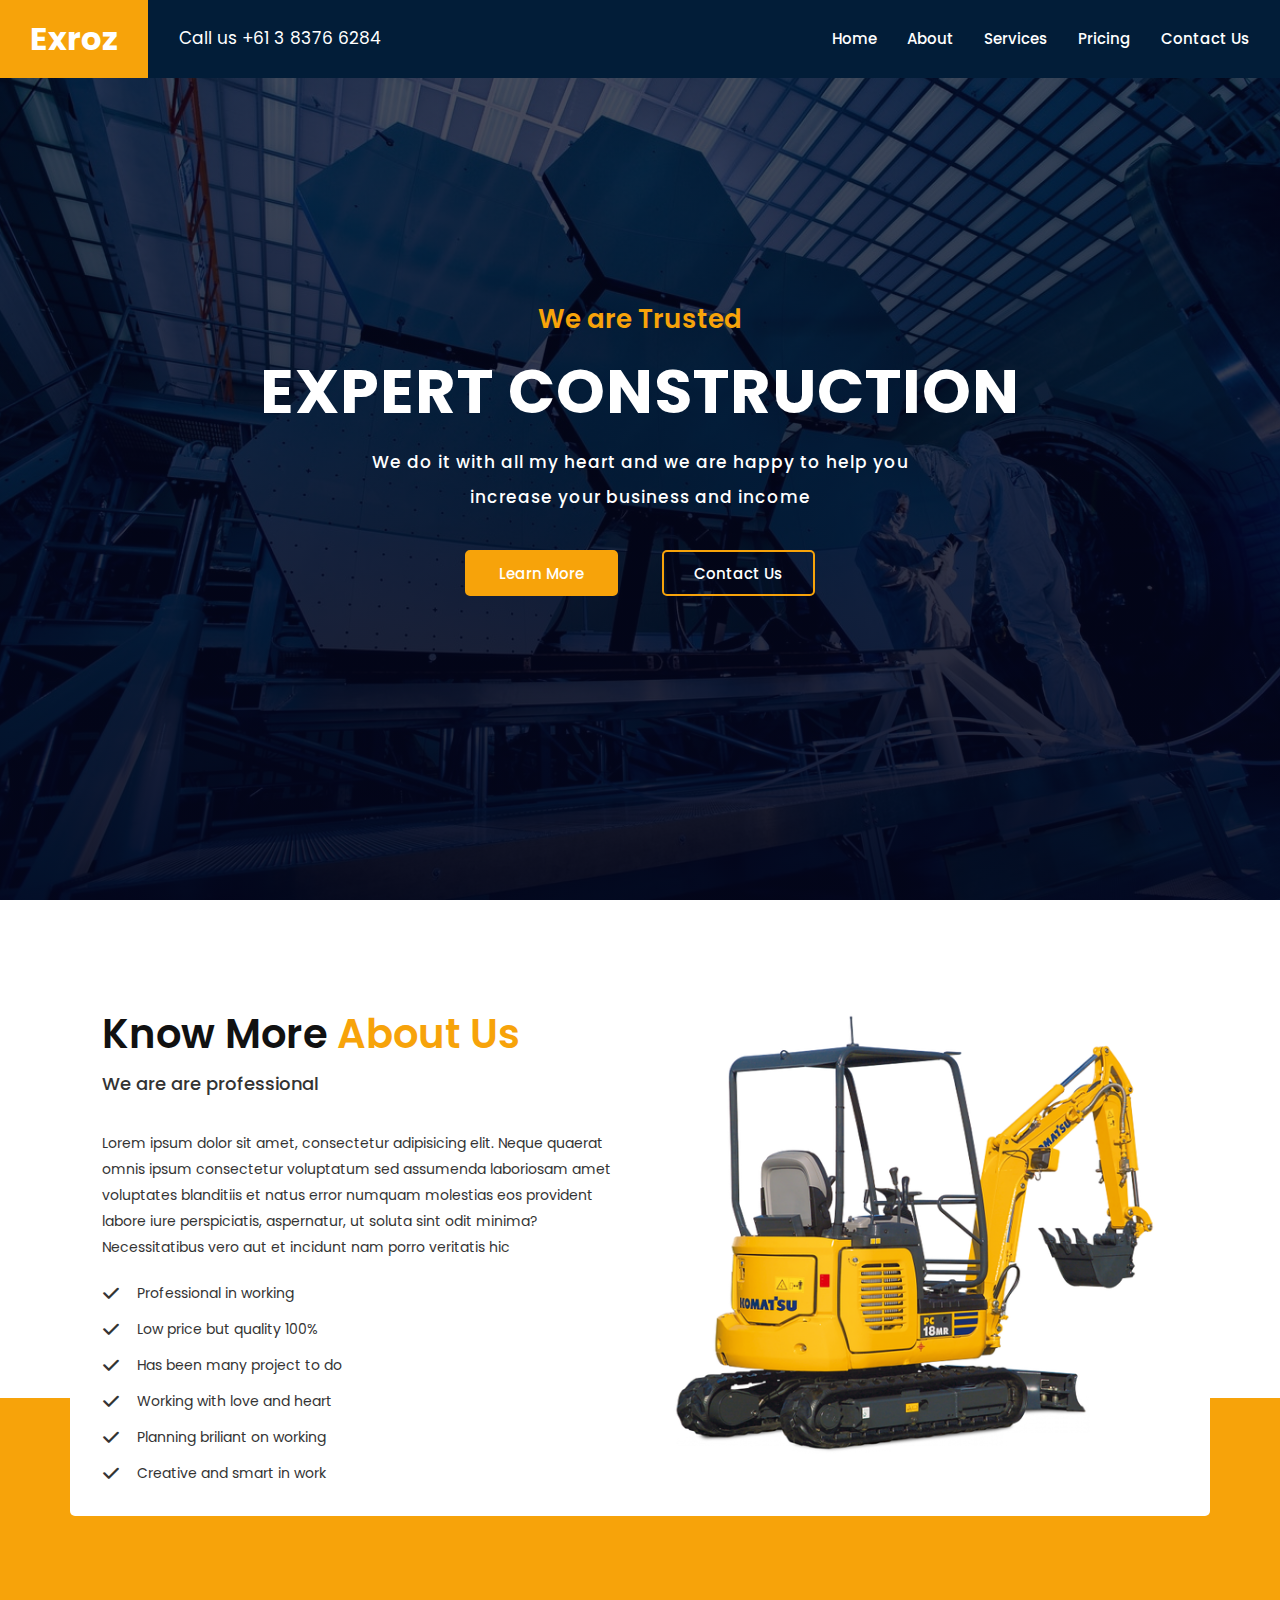
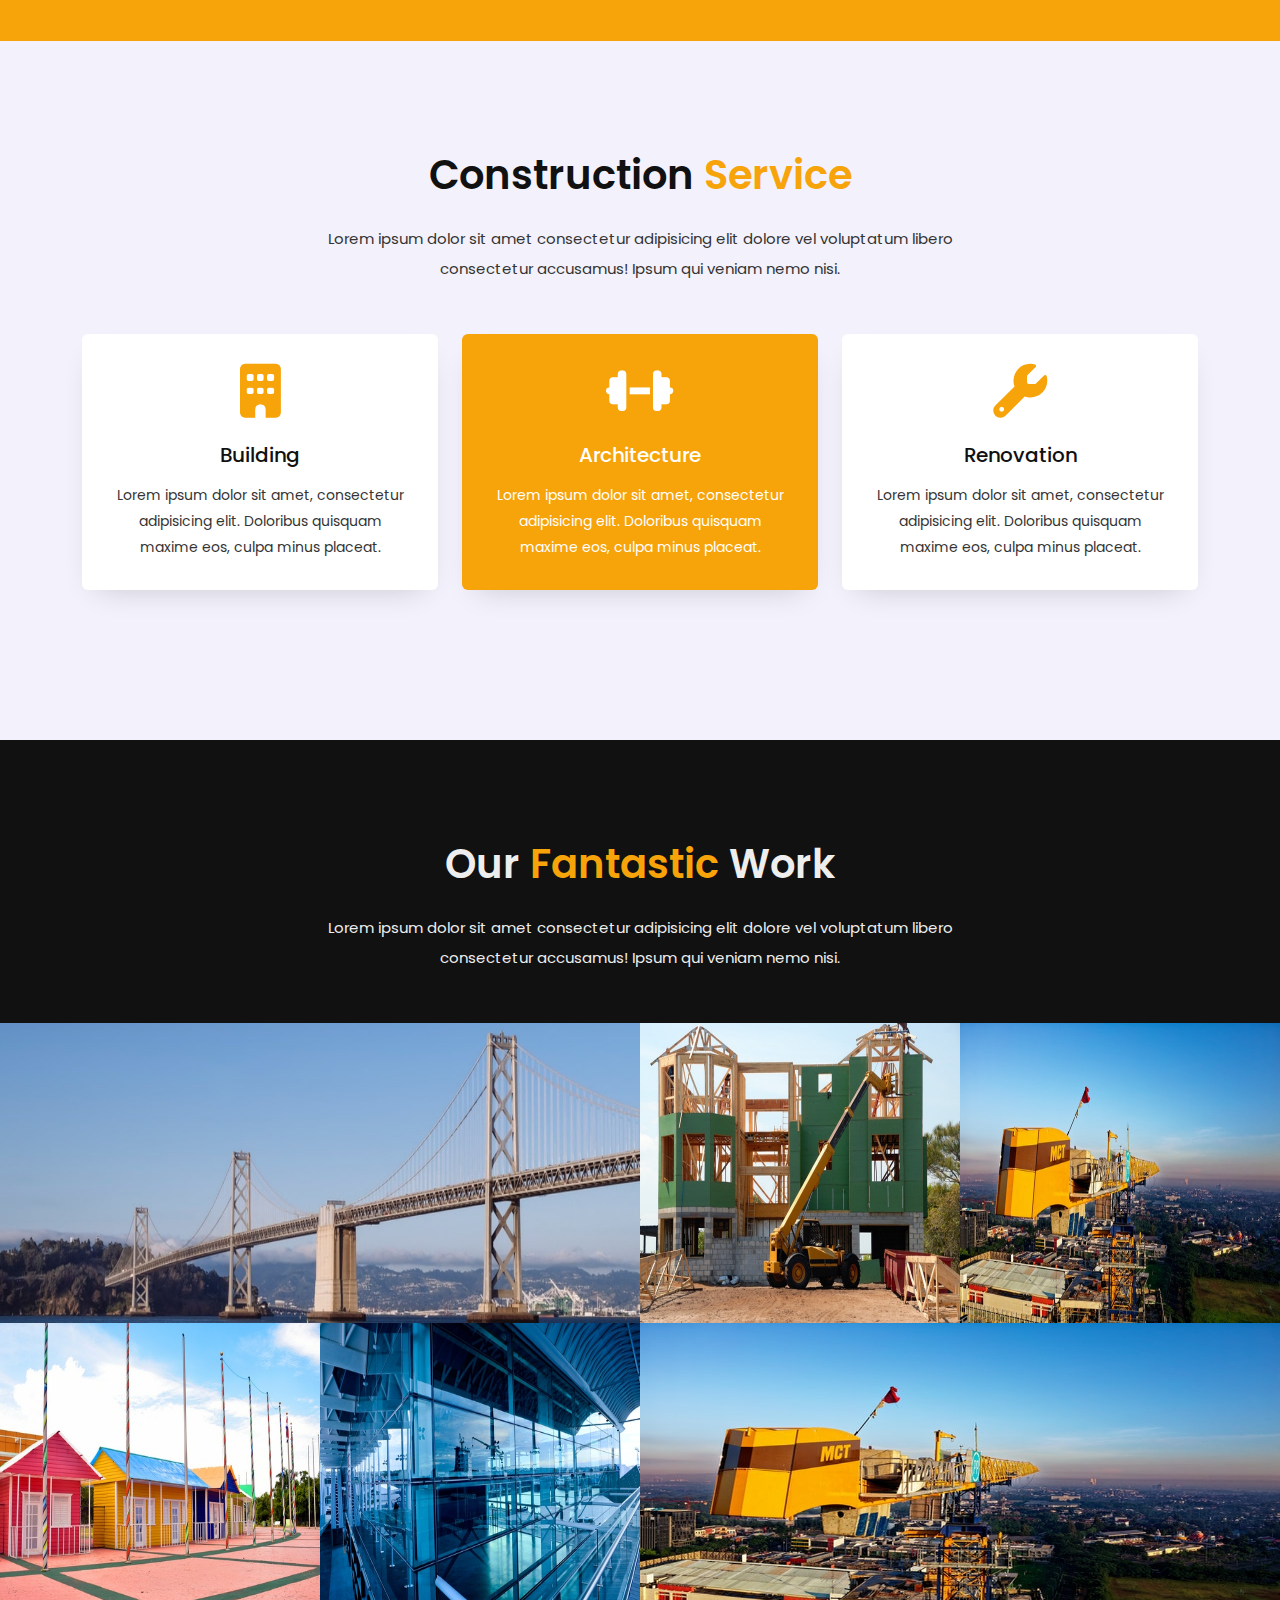
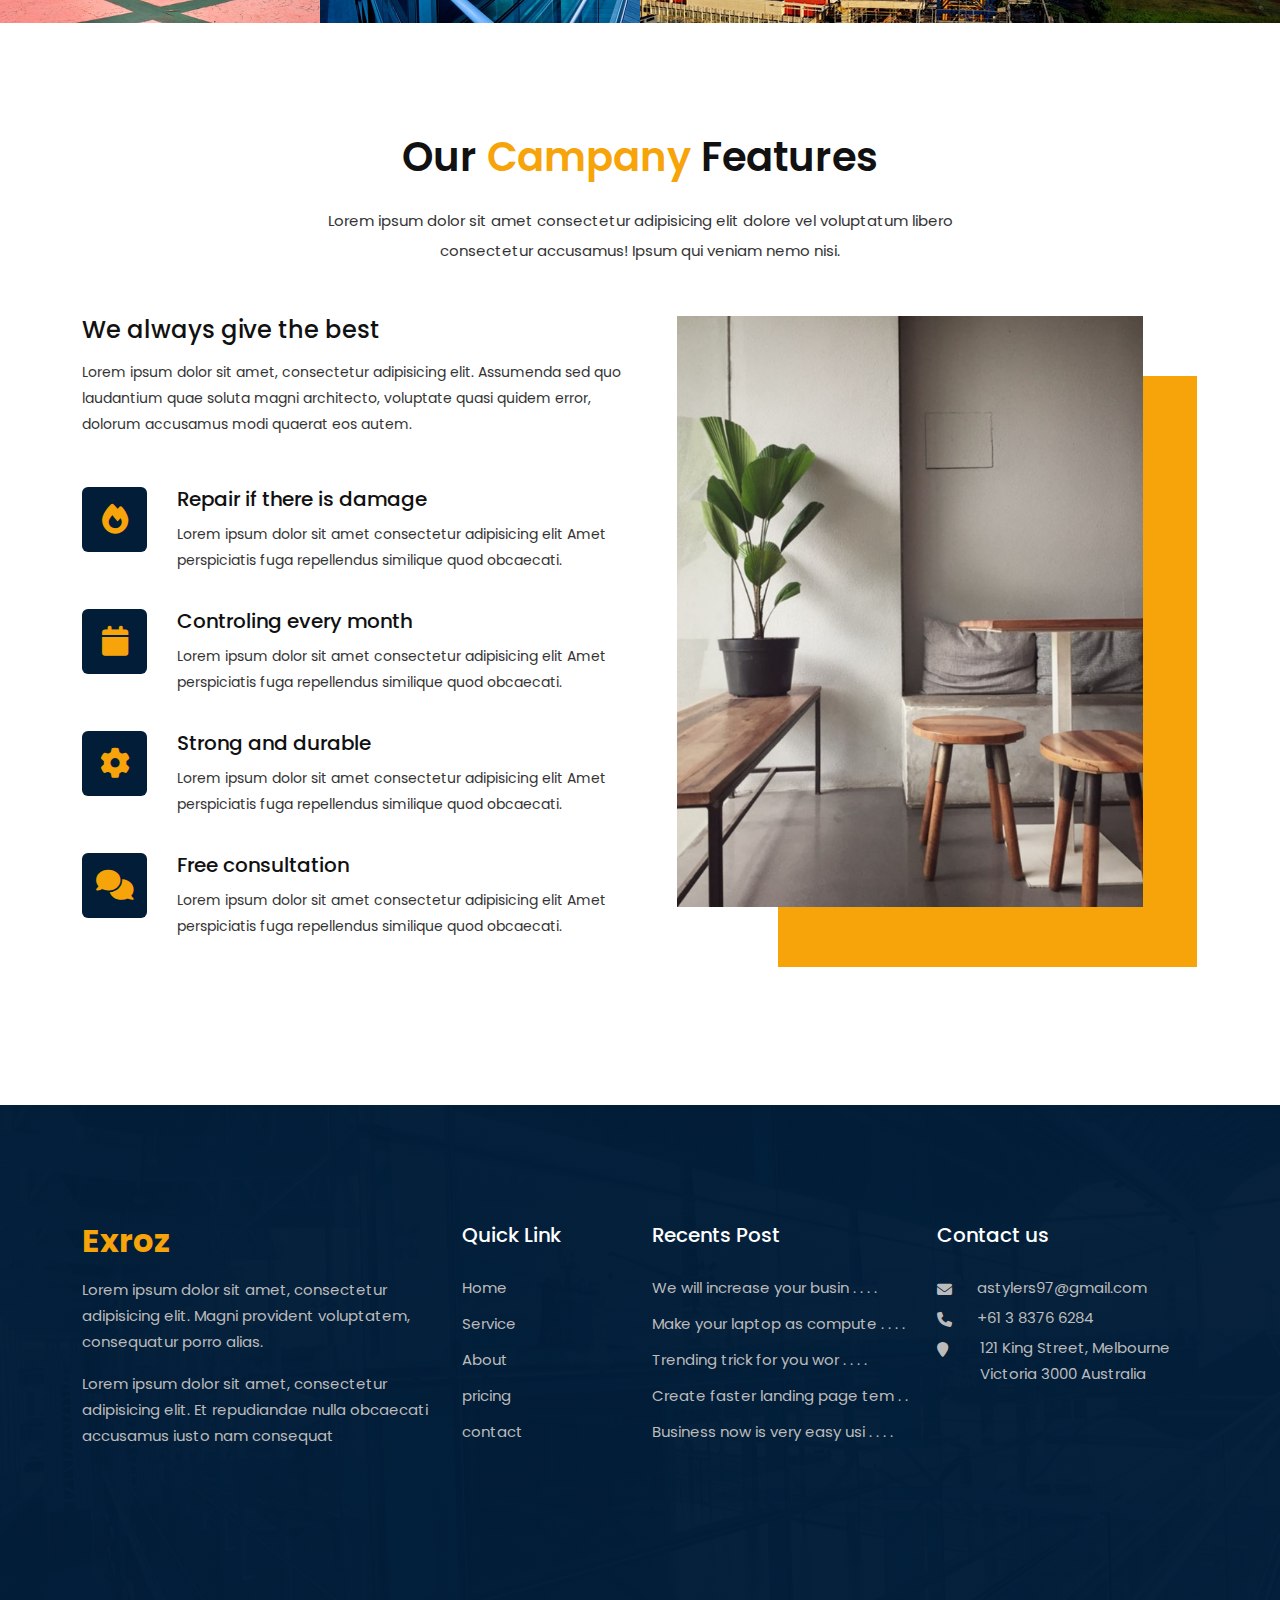
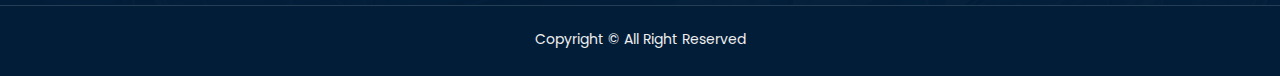
<file: index.html>
<!DOCTYPE html>
<html lang="en">
<head>
    <meta charset="UTF-8">
    <meta http-equiv="X-UA-Compatible" content="IE=edge">
    <meta name="viewport" content="width=device-width, initial-scale=1.0">

    <!-- title here -->
    <title>Exroz - Construction HTML Template </title>

    <!-- Favicon here -->
    <link rel="icon" href="img/Favicon.png" type="image/png" sizes="16*16">

    <!-- all css here -->
    <link rel="stylesheet" href="css/fontawesomeall.min.css">
    <link rel="stylesheet" href="css/bootstrap.min.css">
    <link rel="stylesheet" href="css/main.css">
    <link rel="stylesheet" href="css/responsive.css">
</head>

<body>
  <!-- header area start -->
    <header>
        <nav class="menubar fixed-top navbar navbar-expand-lg ">
            <div class="container-fluid">
              <a class="navbar-brand" href="#">Exroz</a>
              <div class="header-info d-none d-md-block">Call us +61 3 8376 6284</div>
              <button class="navbar-toggler" type="button" data-bs-toggle="collapse" data-bs-target="#main-nav" aria-controls="main-nav" aria-expanded="false" aria-label="Toggle navigation">
                <span class="menu-toggle"><i class="fas fa-bars"></i></span>
              </button>
              <div class="collapse navbar-collapse" id="main-nav">
                <ul class="navbar-nav ms-auto mb-2 mb-lg-0">
                  <li class="nav-item">
                    <a class="nav-link " href="#">Home</a>
                  </li>
                  <li class="nav-item">
                    <a class="nav-link" href="about.html">About</a>
                  </li>
                  <li class="nav-item">
                    <a class="nav-link" href="service.html">Services</a>
                  </li>
                  <li class="nav-item">
                    <a class="nav-link" href="pricing.html">Pricing</a>
                  </li>
                  <li class="nav-item">
                    <a class="nav-link" href="contact.html">Contact Us</a>
                  </li>
                </ul>
              </div>
            </div>
          </nav>
    </header>
    <!--header area end  -->


    <!--home area start  -->
    <section id="home" class="home">
      <div class="home-content">
        <h5>We are Trusted</h5>
        <h1>EXPERT CONSTRUCTION</h1>
        <p>We do it with all my heart and we are happy to help you <br> increase your business and income</p>
        <div class="button-group">
          <a href="#" class="button home-btn home-btn-1">Learn More</a>
          <a href="#" class="button home-btn home-btn-2">Contact Us</a>
        </div>
      </div>
    </section>
    <!--home area end  -->

    
    <!-- About area start -->
    <section class="about" id="about">
      <div class="container">
        <div class="row bg-white">
          <div class="col-md-6">
            <div class="about-content">
              <div class="section-title">
            <h3>Know More <span>About Us</span></h3>
            <h6>We are are professional</h6>
          </div>
            <p>Lorem ipsum dolor sit amet, consectetur adipisicing elit. Neque quaerat omnis ipsum consectetur voluptatum sed assumenda laboriosam amet voluptates blanditiis et natus error numquam molestias eos provident labore iure perspiciatis, aspernatur, ut soluta sint odit minima? Necessitatibus vero aut et incidunt nam porro veritatis hic</p>
            <ul>
              <li>Professional in working</li>
              <li>Low price but quality 100%</li>
              <li>Has been many project to do</li>
              <li>Working with love and heart</li>
              <li>Planning briliant on working</li>
              <li>Creative and smart in work</li>
            </ul>
            </div> 
          </div>
          <div class="col-md-6">
            <div class="about-img">
              <img src="img/about.png" alt="about">
            </div>
          </div> <!--col end-->
       </div> <!--row end--> 
      </div>  <!--container end-->
    </section>
    <!-- About area end -->

    <!-- service area start -->
    <section id="service" class="service">
      <div class="container">
        <div class="section-title">
          <h3>Construction <span>Service</span></h3>
          <p>Lorem ipsum dolor sit amet consectetur adipisicing elit dolore vel voluptatum libero <br> consectetur accusamus! Ipsum qui veniam nemo nisi.</p>
        </div>
        <div class="row">
          <div class="col-md-4 col-sm-6">
            <div class="single-service">
              <i class="fa-solid fa-building"></i>
              <h5>Building</h5>
              <p>Lorem ipsum dolor sit amet, consectetur adipisicing elit. Doloribus quisquam maxime eos, culpa minus placeat.</p>
            </div>  
          </div>
          <div class="col-md-4 col-sm-6">
            <div class="single-service active">
              <i class="fa-solid fa-dumbbell"></i>
              <h5>Architecture</h5>
              <p>Lorem ipsum dolor sit amet, consectetur adipisicing elit. Doloribus quisquam maxime eos, culpa minus placeat.</p>
            </div>  
          </div>
          <div class="col-md-4 col-sm-6 d-sm-none d-md-block">
            <div class="single-service">
              <i class="fa-solid fa-wrench"></i>
              <h5>Renovation</h5>
              <p>Lorem ipsum dolor sit amet, consectetur adipisicing elit. Doloribus quisquam maxime eos, culpa minus placeat.</p>
            </div>  
          </div>  <!--col end-->
        </div>  <!--row end-->
      </div>  <!--container end-->
    </section>
    <!-- service area end -->


    <!-- work area start -->
    <section id="work" class="work">
      <div class="section-title">
        <h3>Our <span> Fantastic </span>Work</h3>
        <p>Lorem ipsum dolor sit amet consectetur adipisicing elit dolore vel voluptatum libero <br> consectetur accusamus! Ipsum qui veniam nemo nisi.</p>
      </div>
      <div class="row g-0">
        <div class="col-lg-6 col-md-6">
          <a href="#">
          <div class="single-work">
          <img src="img/work/work1.jpg" alt="work">
          <div class="single-work-hover">
            <div class="hover-content">
            <h4>Building Bridge</h4>
            <span>Construction</span>
          </div>
          </div>
        </div>
      </a>
      </div>
        <div class="col-lg-3 col-md-6">
          <a href="#">
          <div class="single-work">
          <img src="img/work/work2.jpg" alt="work">
          <div class="single-work-hover">
            <div class="hover-content">
            <h4>Building Home</h4>
            <span>Construction</span>
          </div>
          </div>
        </div>
      </a>
      </div>
        <div class="col-lg-3 col-md-6">
          <a href="#">
          <div class="single-work">
          <img src="img/work/work3.jpg" alt="work">
          <div class="single-work-hover">
            <div class="hover-content">
            <h4>Building Home</h4>
            <span>Construction</span>
          </div>
          </div>
        </div>
      </a>
        </div>
        <div class="col-lg-3 col-md-6">
          <a href="#">
          <div class="single-work">
          <img src="img/work/work4.jpg" alt="work">
          <div class="single-work-hover">
            <div class="hover-content">
            <h4>Building House</h4>
            <span>Construction</span>
          </div>
          </div>
        </div>
      </a>
        </div>
        <div class="col-lg-3 col-md-6">
          <a href="#">
          <div class="single-work">
          <img src="img/work/work5.jpg" alt="work">
          <div class="single-work-hover">
            <div class="hover-content">
            <h4>Building Home</h4>
            <span>Construction</span>
          </div>
          </div>
        </div>
      </a>
        </div>
        <div class="col-lg-6 col-md-6">
          <a href="#">
          <div class="single-work">
          <img src="img/work/work3.jpg" alt="work">
          <div class="single-work-hover">
            <div class="hover-content">
            <h4>Building Home</h4>
            <span>Construction</span>
          </div>
          </div>
        </div>
      </a>
        </div><!--col end-->
      </div>  <!--row end-->
    </section>
 <!-- work area end -->

 
     <!-- Feature area start -->
    <section id="feature" class="feature">
        <div class="section-title">
          <h3>Our <span> Campany </span>Features</h3>
          <p>Lorem ipsum dolor sit amet consectetur adipisicing elit dolore vel voluptatum libero <br> consectetur accusamus! Ipsum qui veniam nemo nisi.</p>
        </div>
        <div class="container">
          <div class="row">
            <div class="col-md-6">
              <div class="feature-content">
                <h4>We always give the best</h4>
                <p>Lorem ipsum dolor sit amet, consectetur adipisicing elit. Assumenda sed quo laudantium quae soluta magni architecto, voluptate quasi quidem error, dolorum accusamus modi quaerat eos autem.</p>
                <div class="feature-list-wrapper">
                  <div class="feature-item">
                    <div>
                    <span><i class="fa fa-fire"></i></span>
                  </div>
                    <div class="feature-item-content">
                      <h5>Repair if there is damage</h5>
                      <p>Lorem ipsum dolor sit amet consectetur adipisicing elit Amet perspiciatis fuga repellendus similique quod obcaecati.</p>
                    </div>
                  </div>
                  <div class="feature-item">
                    <div>
                    <span><i class="fa fa-calendar"></i></span>
                  </div>
                    <div class="feature-item-content">
                      <h5>Controling every month</h5>
                      <p>Lorem ipsum dolor sit amet consectetur adipisicing elit Amet perspiciatis fuga repellendus similique quod obcaecati.</p>
                    </div>
                  </div>
                  <div class="feature-item">
                    <div>
                    <span><i class="fa fa-cog"></i></span>
                  </div>
                    <div class="feature-item-content">
                      <h5>Strong and durable</h5>
                      <p>Lorem ipsum dolor sit amet consectetur adipisicing elit Amet perspiciatis fuga repellendus similique quod obcaecati.</p>
                    </div>
                  </div>
                  <div class="feature-item">
                    <div>
                    <span><i class="fa fa-comments"></i></span>
                  </div>
                    <div class="feature-item-content">
                      <h5>Free consultation</h5>
                      <p>Lorem ipsum dolor sit amet consectetur adipisicing elit Amet perspiciatis fuga repellendus similique quod obcaecati.</p>
                    </div>
                  </div>
                </div>
              </div>
            </div> <!--col end-->
            <div class="col-md-6">
              <div class="feature-img">
                <img src="img/features.jpg" alt="feature" class="img-fluid">
              </div>
            </div>
          </div> <!--row end-->
        </div>
    </section>
<!-- Feature area end -->


<!-- footer area start -->
<footer>
  <div class="container">
    <div class="row">
      <div class="col-lg-4 col-md-6">
        <div class="footer-desc">
          <div class="footer-logo">Exroz</div>
          <p class="footer-text">Lorem ipsum dolor sit amet, consectetur adipisicing elit. Magni provident voluptatem, consequatur porro alias.</p>
          <p class="footer-text">Lorem ipsum dolor sit amet, consectetur adipisicing elit. Et repudiandae nulla obcaecati accusamus iusto nam consequat</p>
        </div>
      </div>
      <div class="col-lg-2 col-md-6">
        <div class="footer-link">
          <h5 class="footer-head">Quick Link</h5>
          <ul class="footer-list">
            <li class="footer-text"><a href="#">Home</a></li>
            <li  class="footer-text"><a href="#">Service</a></li>
            <li  class="footer-text"><a href="#">About</a></li>
            <li  class="footer-text"><a href="#">pricing</a></li>
            <li  class="footer-text"><a href="#">contact</a></li>
          </ul>
        </div>
      </div>
      <div class="col-lg-3 col-md-6">
        <div class="footer-post">
          <h5 class="footer-head">Recents Post</h5>
          <ul class="footer-list">
            <li class="footer-text"><a href="#"> We will increase your busin . . . .</a></li>
            <li  class="footer-text"><a href="#">Make your laptop as compute . . . .</a></li>
            <li  class="footer-text"><a href="#">Trending trick for you wor . . . .</a></li>
            <li  class="footer-text"><a href="#">Create faster landing page tem . .</a></li>
            <li  class="footer-text"><a href="#">Business now is very easy usi . . . .</a></li>
          </ul>
        </div>
      </div>
      <div class="col-lg-3 col-md-6">
        <div class="footer-contact">
          <h5 class="footer-head">Contact us</h5>
          <ul class="foot-contact-info">
            <li class="footer-text"><span><i class="fas fa-envelope"></i></span>astylers97@gmail.com</li>
            <li class="footer-text"><span><i class="fas fa-phone"></i></span>+61 3 8376 6284</li>
            <li class="footer-text foot-address"><span><i class="fas fa-map-marker"></i></span>121 King Street, Melbourne Victoria 3000 Australia</li>
          </ul>
        </div>
      </div>
    </div>
  </div>
</footer>
<!-- footer area end -->
<div class="copyright">
  <p>Copyright © All Right Reserved</p>
</div>
    

    <script src="js/jquery-3.6.3.min.js"></script>
    <script src="js/popper.min.js"></script>
    <script src="js/bootstrap.min.js"></script>
</body>
</html>
</file>
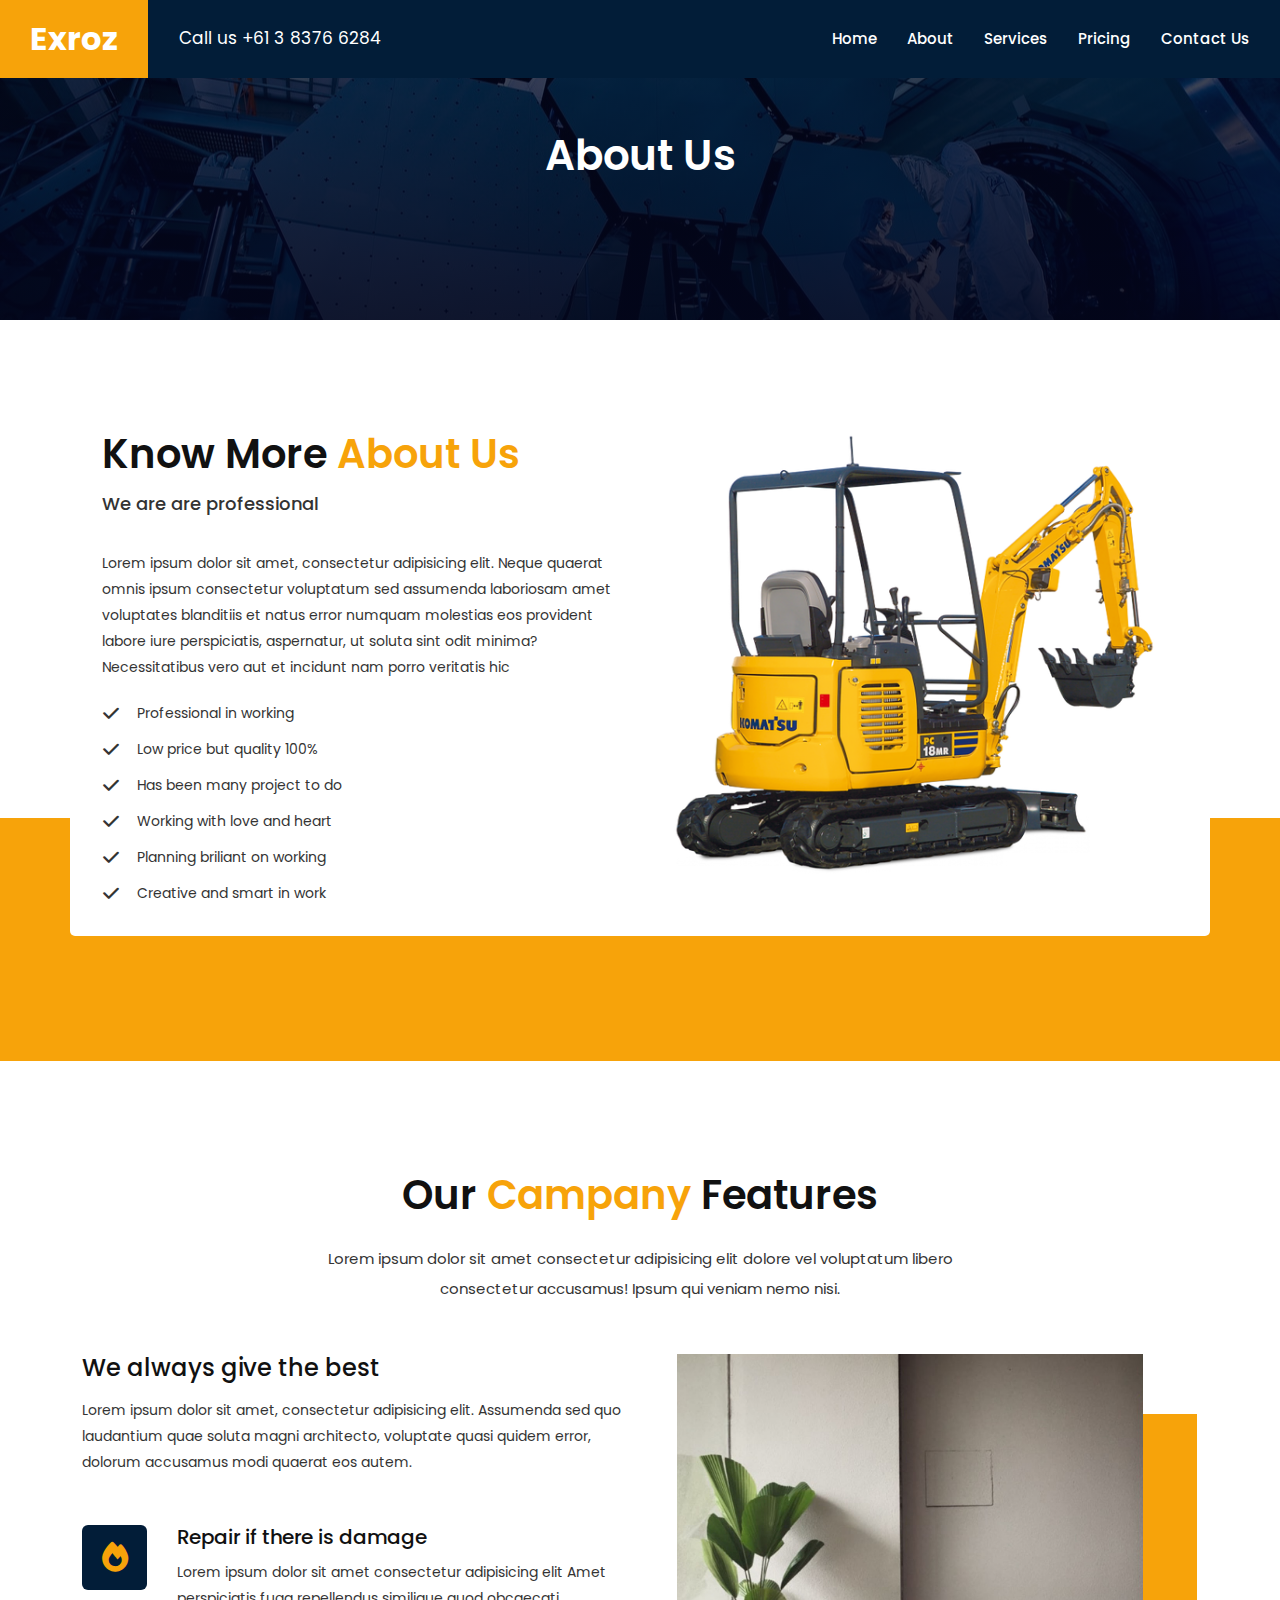
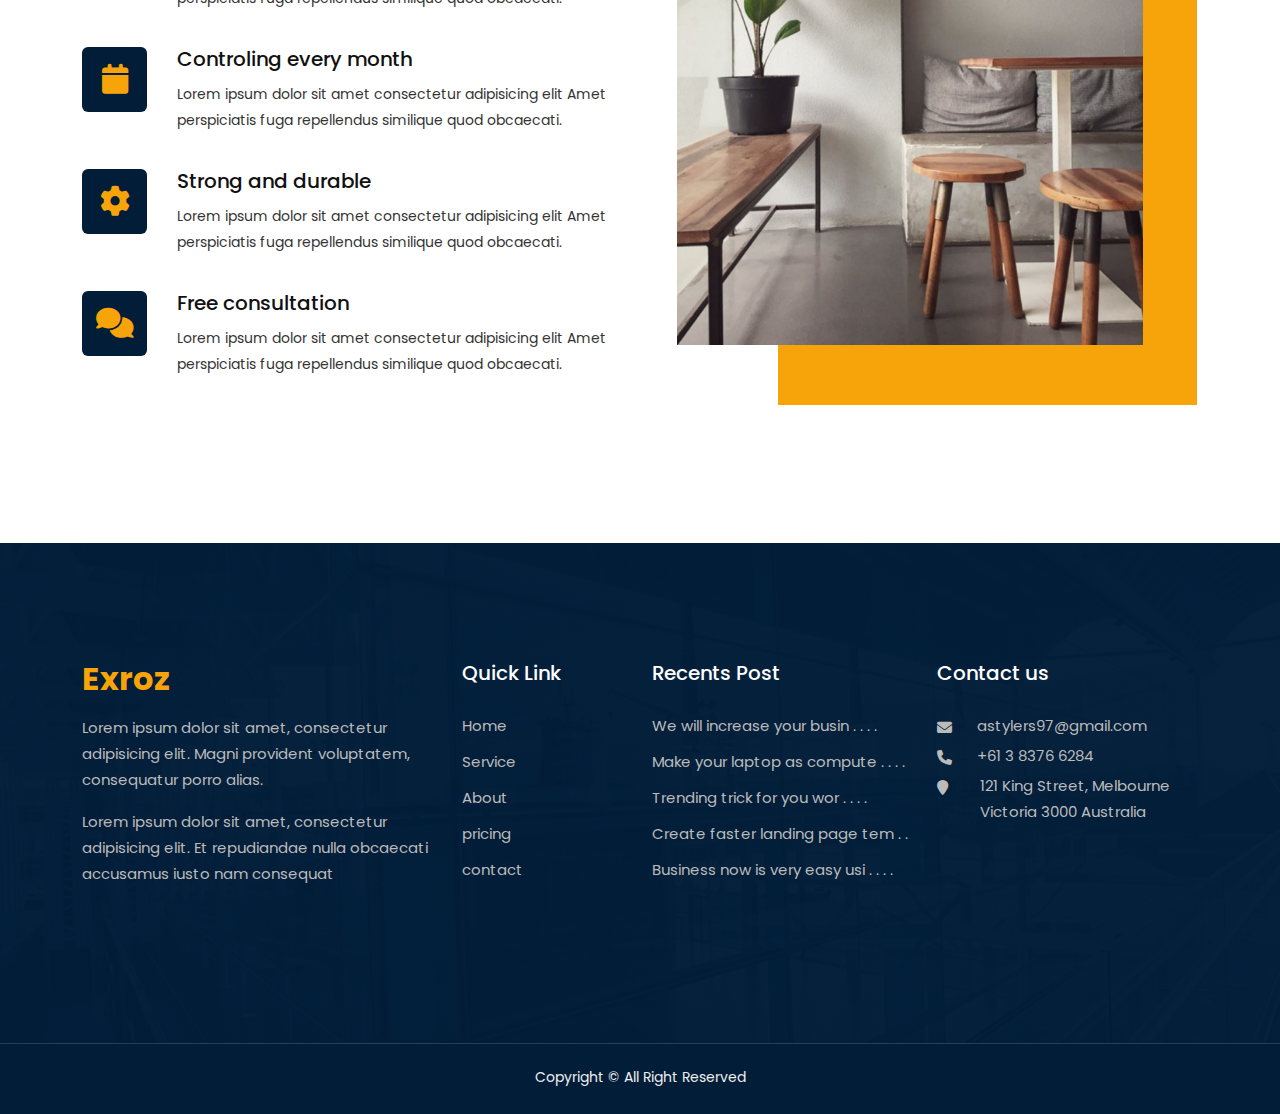
<file: about.html>
<!DOCTYPE html>
<html lang="en">
<head>
    <meta charset="UTF-8">
    <meta http-equiv="X-UA-Compatible" content="IE=edge">
    <meta name="viewport" content="width=device-width, initial-scale=1.0">

    <!-- title here -->
    <title>Exroz - Construction HTML Template </title>

    <!-- Favicon here -->
    <link rel="icon" href="img/Favicon.png" type="image/png" sizes="16*16">

    <!-- all css here -->
    <link rel="stylesheet" href="css/fontawesomeall.min.css">
    <link rel="stylesheet" href="css/bootstrap.min.css">
    <link rel="stylesheet" href="css/main.css">
    <link rel="stylesheet" href="css/responsive.css">
</head>

<body>
  <!-- header area start -->
  <header>
    <nav class="menubar fixed-top navbar navbar-expand-lg ">
        <div class="container-fluid">
          <a class="navbar-brand" href="#">Exroz</a>
          <div class="header-info d-none d-md-block">Call us +61 3 8376 6284</div>
          <button class="navbar-toggler" type="button" data-bs-toggle="collapse" data-bs-target="#main-nav" aria-controls="main-nav" aria-expanded="false" aria-label="Toggle navigation">
            <span class="menu-toggle"><i class="fas fa-bars"></i></span>
          </button>
          <div class="collapse navbar-collapse" id="main-nav">
            <ul class="navbar-nav ms-auto mb-2 mb-lg-0">
              <li class="nav-item">
                <a class="nav-link " href="index.html">Home</a>
              </li>
              <li class="nav-item">
                <a class="nav-link" href="#">About</a>
              </li>
              <li class="nav-item">
                <a class="nav-link" href="service.html">Services</a>
              </li>
              <li class="nav-item">
                <a class="nav-link" href="pricing.html">Pricing</a>
              </li>
              <li class="nav-item">
                <a class="nav-link" href="contact.html">Contact Us</a>
              </li>
            </ul>
          </div>
        </div>
      </nav>
</header>
<!--header area end  -->

    <!--home area start  -->
    <section id="home" class="home hero-banner">
        <h2 class="hero-title">About Us</h2>
    </section>
    <!--home area end  -->

    <!-- About area start -->
    <section class="about" id="about">
        <div class="container">
          <div class="row bg-white">
            <div class="col-md-6">
              <div class="about-content">
                <div class="section-title">
              <h3>Know More <span>About Us</span></h3>
              <h6>We are are professional</h6>
            </div>
              <p>Lorem ipsum dolor sit amet, consectetur adipisicing elit. Neque quaerat omnis ipsum consectetur voluptatum sed assumenda laboriosam amet voluptates blanditiis et natus error numquam molestias eos provident labore iure perspiciatis, aspernatur, ut soluta sint odit minima? Necessitatibus vero aut et incidunt nam porro veritatis hic</p>
              <ul>
                <li>Professional in working</li>
                <li>Low price but quality 100%</li>
                <li>Has been many project to do</li>
                <li>Working with love and heart</li>
                <li>Planning briliant on working</li>
                <li>Creative and smart in work</li>
              </ul>
              </div> 
            </div>
            <div class="col-md-6">
              <div class="about-img">
                <img src="img/about.png" alt="about">
              </div>
            </div> <!--col end-->
         </div> <!--row end--> 
        </div>  <!--container end-->
      </section>
      <!-- About area end -->
  

<!-- Feature area start -->
<section id="feature" class="feature">
    <div class="section-title">
      <h3>Our <span> Campany </span>Features</h3>
      <p>Lorem ipsum dolor sit amet consectetur adipisicing elit dolore vel voluptatum libero <br> consectetur accusamus! Ipsum qui veniam nemo nisi.</p>
    </div>
    <div class="container">
      <div class="row">
        <div class="col-md-6">
          <div class="feature-content">
            <h4>We always give the best</h4>
            <p>Lorem ipsum dolor sit amet, consectetur adipisicing elit. Assumenda sed quo laudantium quae soluta magni architecto, voluptate quasi quidem error, dolorum accusamus modi quaerat eos autem.</p>
            <div class="feature-list-wrapper">
              <div class="feature-item">
                <div>
                <span><i class="fa fa-fire"></i></span>
              </div>
                <div class="feature-item-content">
                  <h5>Repair if there is damage</h5>
                  <p>Lorem ipsum dolor sit amet consectetur adipisicing elit Amet perspiciatis fuga repellendus similique quod obcaecati.</p>
                </div>
              </div>
              <div class="feature-item">
                <div>
                <span><i class="fa fa-calendar"></i></span>
              </div>
                <div class="feature-item-content">
                  <h5>Controling every month</h5>
                  <p>Lorem ipsum dolor sit amet consectetur adipisicing elit Amet perspiciatis fuga repellendus similique quod obcaecati.</p>
                </div>
              </div>
              <div class="feature-item">
                <div>
                <span><i class="fa fa-cog"></i></span>
              </div>
                <div class="feature-item-content">
                  <h5>Strong and durable</h5>
                  <p>Lorem ipsum dolor sit amet consectetur adipisicing elit Amet perspiciatis fuga repellendus similique quod obcaecati.</p>
                </div>
              </div>
              <div class="feature-item">
                <div>
                <span><i class="fa fa-comments"></i></span>
              </div>
                <div class="feature-item-content">
                  <h5>Free consultation</h5>
                  <p>Lorem ipsum dolor sit amet consectetur adipisicing elit Amet perspiciatis fuga repellendus similique quod obcaecati.</p>
                </div>
              </div>
            </div>
          </div>
        </div> <!--col end-->
        <div class="col-md-6">
          <div class="feature-img">
            <img src="img/features.jpg" alt="feature" class="img-fluid">
          </div>
        </div>
      </div> <!--row end-->
    </div>
</section>
<!-- Feature area end -->
















    <!-- footer area start -->
<footer>
    <div class="container">
      <div class="row">
        <div class="col-lg-4 col-md-6">
          <div class="footer-desc">
            <div class="footer-logo">Exroz</div>
            <p class="footer-text">Lorem ipsum dolor sit amet, consectetur adipisicing elit. Magni provident voluptatem, consequatur porro alias.</p>
            <p class="footer-text">Lorem ipsum dolor sit amet, consectetur adipisicing elit. Et repudiandae nulla obcaecati accusamus iusto nam consequat</p>
          </div>
        </div>
        <div class="col-lg-2 col-md-6">
          <div class="footer-link">
            <h5 class="footer-head">Quick Link</h5>
            <ul class="footer-list">
              <li class="footer-text"><a href="#">Home</a></li>
              <li  class="footer-text"><a href="#">Service</a></li>
              <li  class="footer-text"><a href="#">About</a></li>
              <li  class="footer-text"><a href="#">pricing</a></li>
              <li  class="footer-text"><a href="#">contact</a></li>
            </ul>
          </div>
        </div>
        <div class="col-lg-3 col-md-6">
          <div class="footer-post">
            <h5 class="footer-head">Recents Post</h5>
            <ul class="footer-list">
              <li class="footer-text"><a href="#"> We will increase your busin . . . .</a></li>
              <li  class="footer-text"><a href="#">Make your laptop as compute . . . .</a></li>
              <li  class="footer-text"><a href="#">Trending trick for you wor . . . .</a></li>
              <li  class="footer-text"><a href="#">Create faster landing page tem . .</a></li>
              <li  class="footer-text"><a href="#">Business now is very easy usi . . . .</a></li>
            </ul>
          </div>
        </div>
        <div class="col-lg-3 col-md-6">
          <div class="footer-contact">
            <h5 class="footer-head">Contact us</h5>
            <ul class="foot-contact-info">
              <li class="footer-text"><span><i class="fas fa-envelope"></i></span>astylers97@gmail.com</li>
              <li class="footer-text"><span><i class="fas fa-phone"></i></span>+61 3 8376 6284</li>
              <li class="footer-text foot-address"><span><i class="fas fa-map-marker"></i></span>121 King Street, Melbourne Victoria 3000 Australia</li>
            </ul>
          </div>
        </div>
      </div>
    </div>
  </footer>
  <!-- footer area end -->
    <div class="copyright">
      <p>Copyright © All Right Reserved</p>
    </div>
        
    
        <script src="js/jquery-3.6.3.min.js"></script>
        <script src="js/popper.min.js"></script>
        <script src="js/bootstrap.min.js"></script>
    </body>
    </html>
</file>
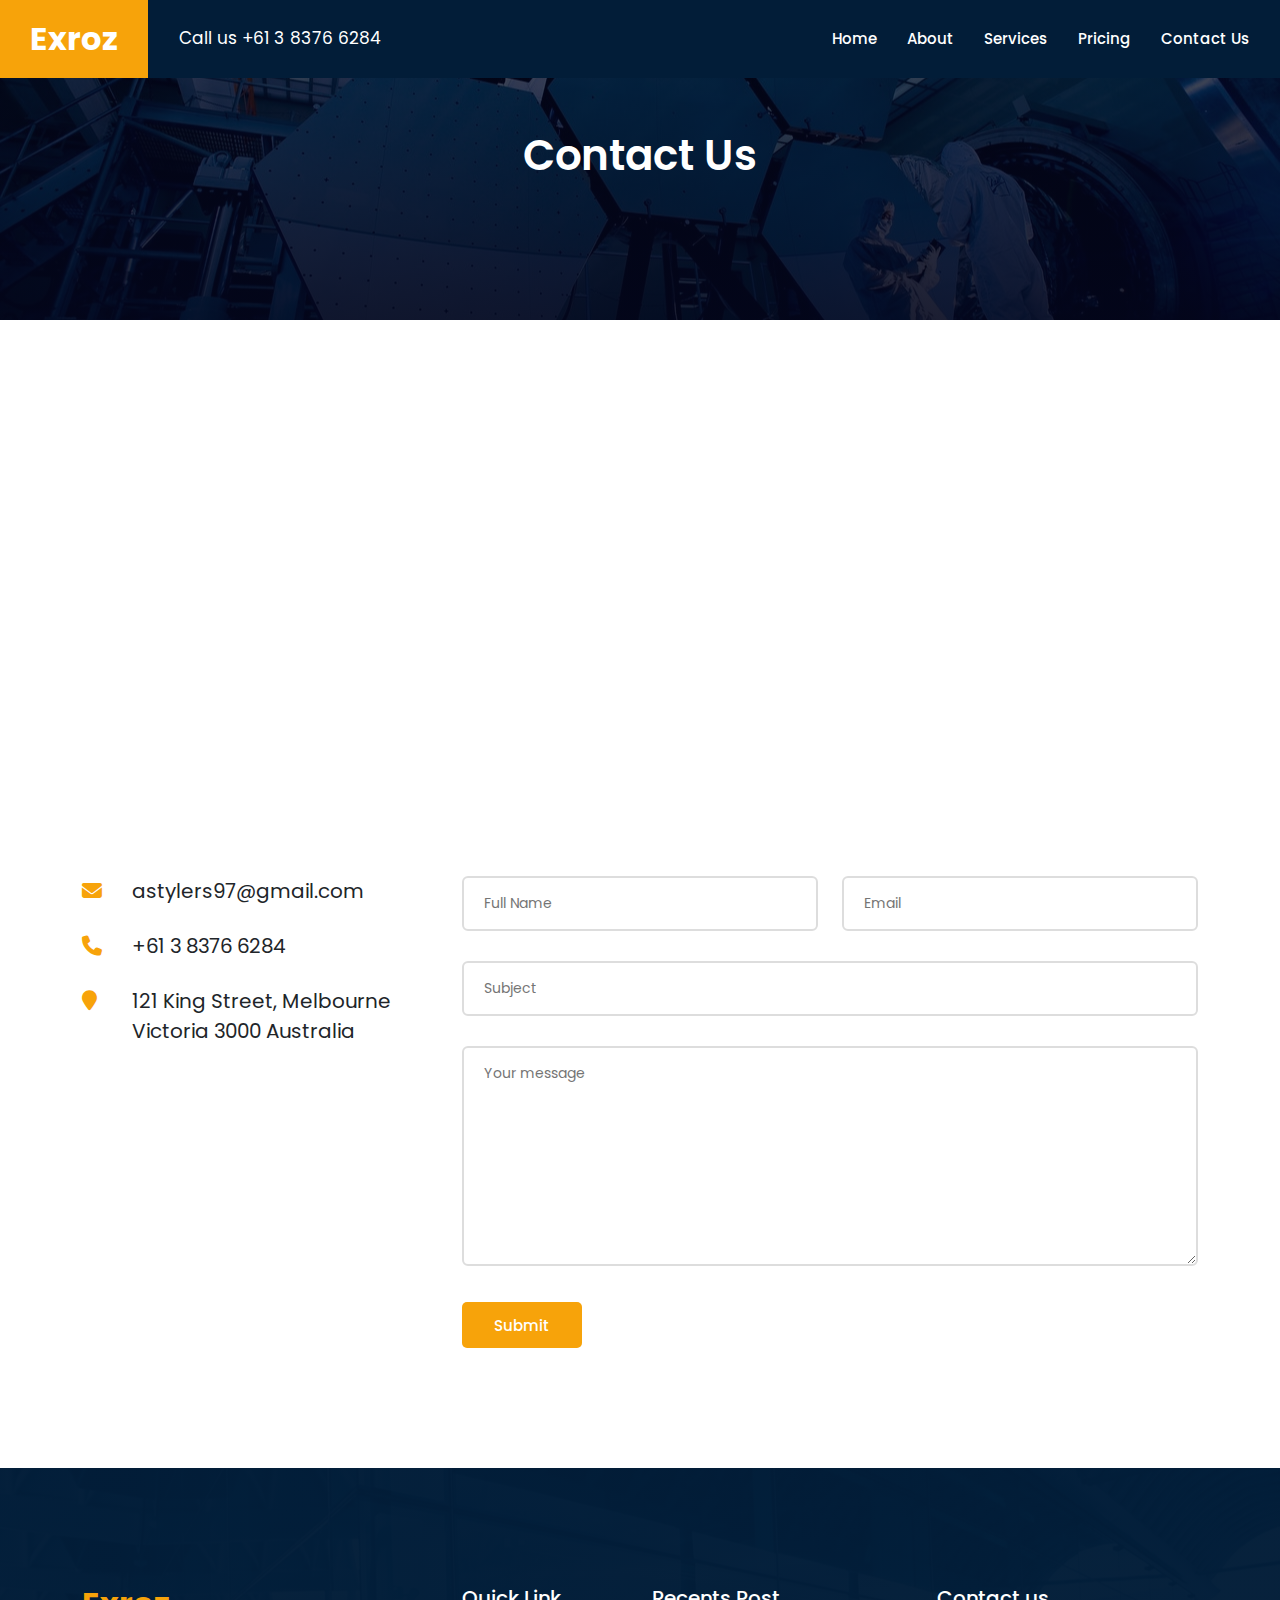
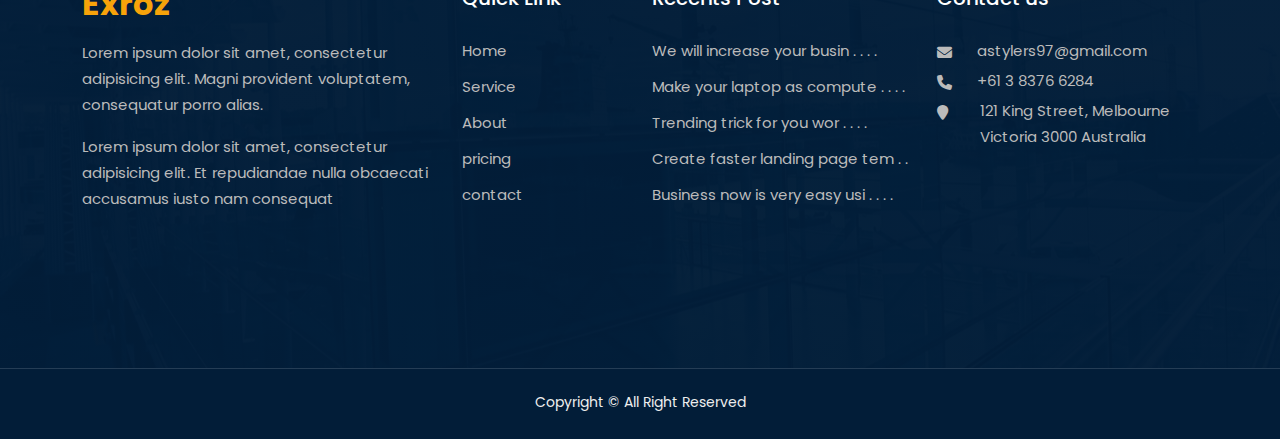
<file: contact.html>
<!DOCTYPE html>
<html lang="en">
<head>
    <meta charset="UTF-8">
    <meta http-equiv="X-UA-Compatible" content="IE=edge">
    <meta name="viewport" content="width=device-width, initial-scale=1.0">

    <!-- title here -->
    <title>Exroz - Construction HTML Template </title>

    <!-- Favicon here -->
    <link rel="icon" href="img/Favicon.png" type="image/png" sizes="16*16">

    <!-- all css here -->
    <link rel="stylesheet" href="css/fontawesomeall.min.css">
    <link rel="stylesheet" href="css/bootstrap.min.css">
    <link rel="stylesheet" href="css/main.css">
    <link rel="stylesheet" href="css/responsive.css">
</head>

<body>
  <!-- header area start -->
  <header>
    <nav class="menubar fixed-top navbar navbar-expand-lg ">
        <div class="container-fluid">
          <a class="navbar-brand" href="#">Exroz</a>
          <div class="header-info d-none d-md-block">Call us +61 3 8376 6284</div>
          <button class="navbar-toggler" type="button" data-bs-toggle="collapse" data-bs-target="#main-nav" aria-controls="main-nav" aria-expanded="false" aria-label="Toggle navigation">
            <span class="menu-toggle"><i class="fas fa-bars"></i></span>
          </button>
          <div class="collapse navbar-collapse" id="main-nav">
            <ul class="navbar-nav ms-auto mb-2 mb-lg-0">
              <li class="nav-item">
                <a class="nav-link " href="index.html">Home</a>
              </li>
              <li class="nav-item">
                <a class="nav-link" href="about.html">About</a>
              </li>
              <li class="nav-item">
                <a class="nav-link" href="service.html">Services</a>
              </li>
              <li class="nav-item">
                <a class="nav-link" href="pricing.html">Pricing</a>
              </li>
              <li class="nav-item">
                <a class="nav-link" href="#">Contact Us</a>
              </li>
            </ul>
          </div>
        </div>
      </nav>
</header>
<!--header area end  -->

    <!--home area start  -->
    <section id="home" class="home hero-banner">
        <h2 class="hero-title">Contact Us</h2>
    </section>
    <!--home area end  -->


<div class="map">
  <iframe src="https://www.google.com/maps/embed?pb=!1m18!1m12!1m3!1d3151.9260009325453!2d144.9613620748024!3d-37.81520223411838!2m3!1f0!2f0!3f0!3m2!1i1024!2i768!4f13.1!3m3!1m2!1s0x6ad642b4758afc1d%3A0x3119cc820fdfc62e!2sEnvato!5e0!3m2!1sen!2sbd!4v1681444065166!5m2!1sen!2sbd" width="600" height="450" style="border:0;" allowfullscreen="" loading="lazy" referrerpolicy="no-referrer-when-downgrade"></iframe>
</div>

<section class="contact">
 <div class="container">
  <div class="row">
    <div class="col-lg-4">
      <div class="contact-info">
        <div class="contact-info-item">
          <i class="fa fa-envelope"></i>
          <span>astylers97@gmail.com</span>
        </div>
        <div class="contact-info-item">
          <i class="fa fa-phone"></i>
          <span>+61 3 8376 6284</span>
        </div>
        <div class="contact-info-item">
          <i class="fa fa-map-marker"></i>
          <span>121 King Street, Melbourne Victoria 3000 Australia</span>
        </div>
      </div>
    </div>
    <div class="col-lg-8">
      <form class="contact-form">
      <div class="row">
        <div class="col-6">
          <div class="contact-form-item">
            <input type="text" placeholder="Full Name">
          </div>
        </div>
        <div class="col-6">
          <div class="contact-form-item">
            <input type="text" placeholder="Email">
          </div>
        </div>
        <div class="col-12">
          <div class="contact-form-item">
            <input type="text" placeholder="Subject">
          </div>
        </div>

        <div class="col-12">
          <div class="contact-form-item">
            <textarea placeholder="Your message"></textarea>
          </div>
        </div>
        
        <div class="col-12">
          <button class="button contact-btn">Submit</button>
        </div>
      </div>
    </form>
  </div>
  </div>
 </div>
</section>











    <!-- footer area start -->
<footer>
    <div class="container">
      <div class="row">
        <div class="col-lg-4 col-md-6">
          <div class="footer-desc">
            <div class="footer-logo">Exroz</div>
            <p class="footer-text">Lorem ipsum dolor sit amet, consectetur adipisicing elit. Magni provident voluptatem, consequatur porro alias.</p>
            <p class="footer-text">Lorem ipsum dolor sit amet, consectetur adipisicing elit. Et repudiandae nulla obcaecati accusamus iusto nam consequat</p>
          </div>
        </div>
        <div class="col-lg-2 col-md-6">
          <div class="footer-link">
            <h5 class="footer-head">Quick Link</h5>
            <ul class="footer-list">
              <li class="footer-text"><a href="#">Home</a></li>
              <li  class="footer-text"><a href="#">Service</a></li>
              <li  class="footer-text"><a href="#">About</a></li>
              <li  class="footer-text"><a href="#">pricing</a></li>
              <li  class="footer-text"><a href="#">contact</a></li>
            </ul>
          </div>
        </div>
        <div class="col-lg-3 col-md-6">
          <div class="footer-post">
            <h5 class="footer-head">Recents Post</h5>
            <ul class="footer-list">
              <li class="footer-text"><a href="#"> We will increase your busin . . . .</a></li>
              <li  class="footer-text"><a href="#">Make your laptop as compute . . . .</a></li>
              <li  class="footer-text"><a href="#">Trending trick for you wor . . . .</a></li>
              <li  class="footer-text"><a href="#">Create faster landing page tem . .</a></li>
              <li  class="footer-text"><a href="#">Business now is very easy usi . . . .</a></li>
            </ul>
          </div>
        </div>
        <div class="col-lg-3 col-md-6">
          <div class="footer-contact">
            <h5 class="footer-head">Contact us</h5>
            <ul class="foot-contact-info">
              <li class="footer-text"><span><i class="fas fa-envelope"></i></span>astylers97@gmail.com</li>
              <li class="footer-text"><span><i class="fas fa-phone"></i></span>+61 3 8376 6284</li>
              <li class="footer-text foot-address"><span><i class="fas fa-map-marker"></i></span>121 King Street, Melbourne Victoria 3000 Australia</li>
            </ul>
          </div>
        </div>
      </div>
    </div>
  </footer>
  <!-- footer area end -->
    <div class="copyright">
      <p>Copyright © All Right Reserved</p>
    </div>
        
    
        <script src="js/jquery-3.6.3.min.js"></script>
        <script src="js/popper.min.js"></script>
        <script src="js/bootstrap.min.js"></script>
    </body>
    </html>
</file>
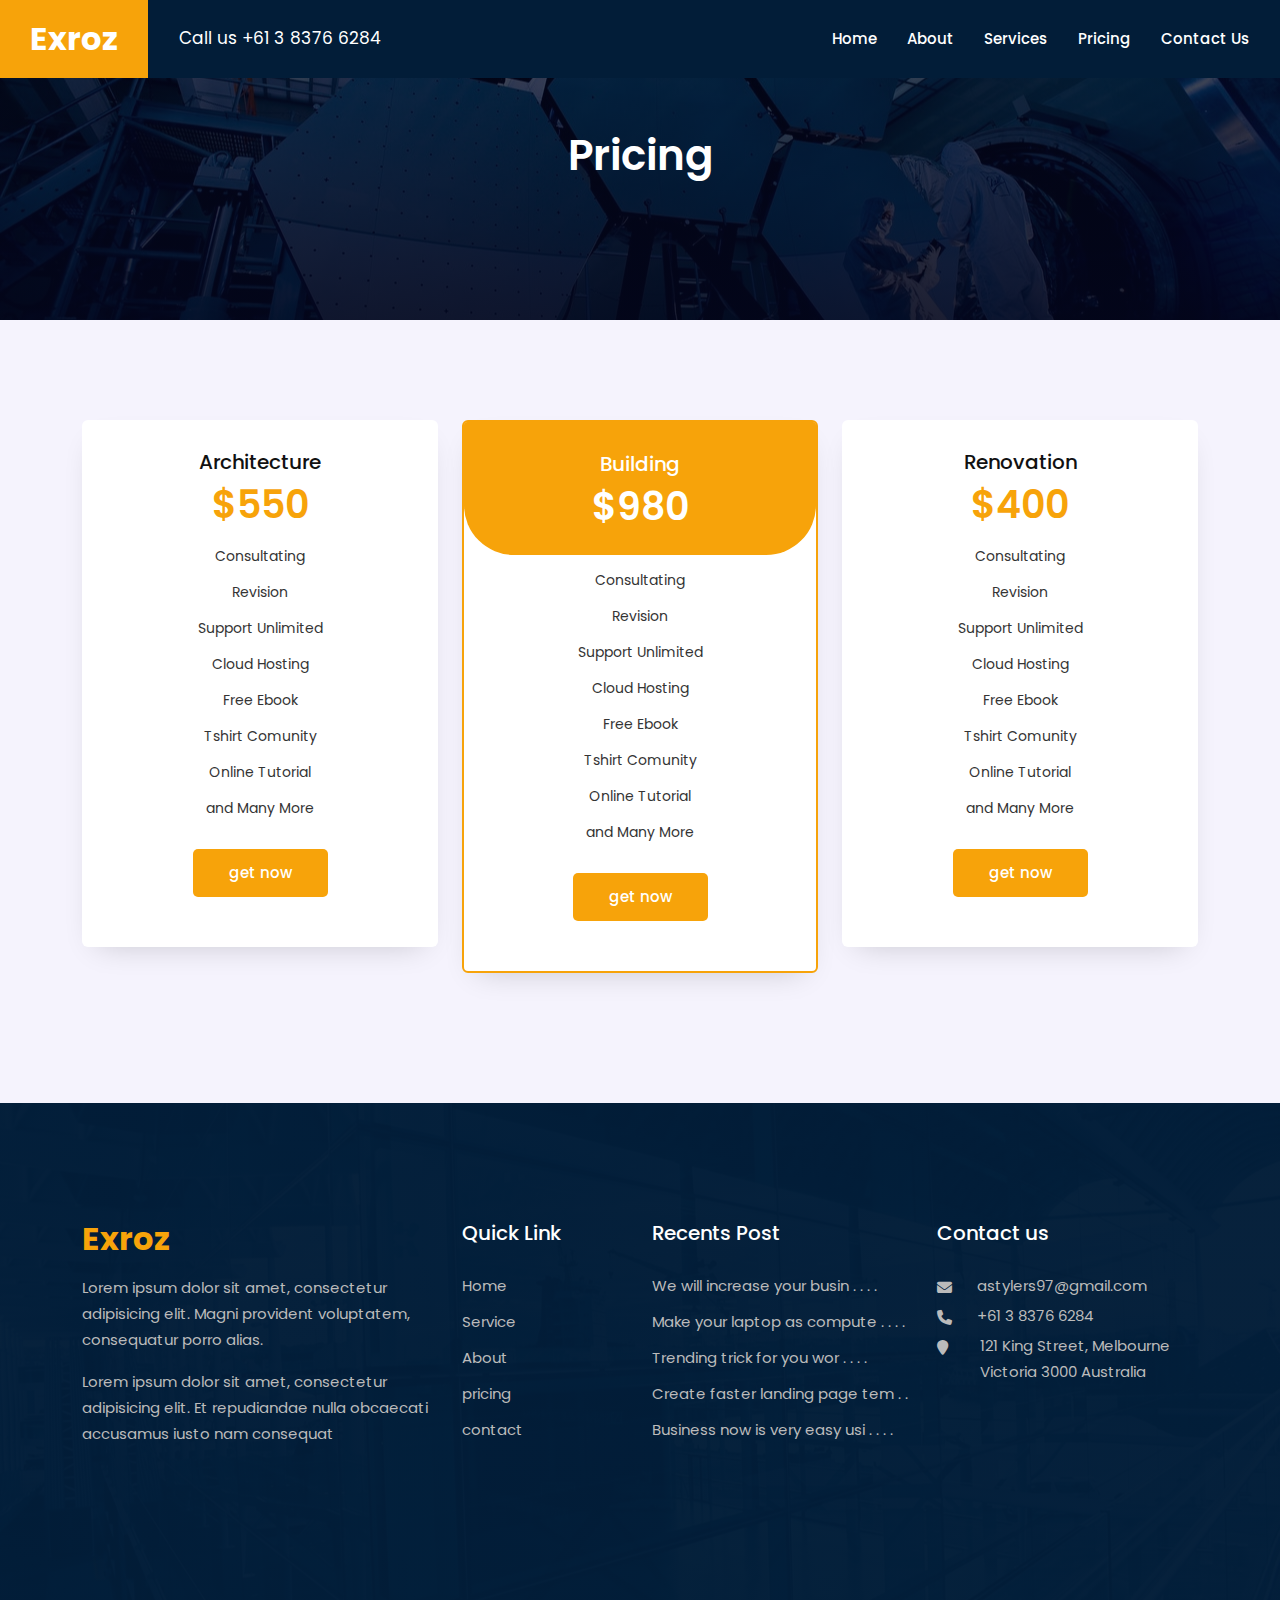
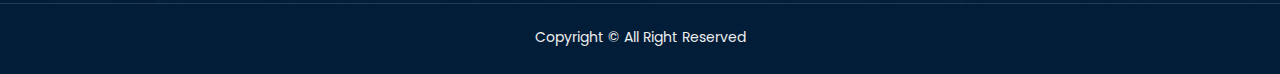
<file: pricing.html>
<!DOCTYPE html>
<html lang="en">
<head>
    <meta charset="UTF-8">
    <meta http-equiv="X-UA-Compatible" content="IE=edge">
    <meta name="viewport" content="width=device-width, initial-scale=1.0">

    <!-- title here -->
    <title>Exroz - Construction HTML Template </title>

    <!-- Favicon here -->
    <link rel="icon" href="img/Favicon.png" type="image/png" sizes="16*16">

    <!-- all css here -->
    <link rel="stylesheet" href="css/fontawesomeall.min.css">
    <link rel="stylesheet" href="css/bootstrap.min.css">
    <link rel="stylesheet" href="css/main.css">
    <link rel="stylesheet" href="css/responsive.css">
</head>

<body>
  <!-- header area start -->
  <header>
    <nav class="menubar fixed-top navbar navbar-expand-lg ">
        <div class="container-fluid">
          <a class="navbar-brand" href="#">Exroz</a>
          <div class="header-info d-none d-md-block">Call us +61 3 8376 6284</div>
          <button class="navbar-toggler" type="button" data-bs-toggle="collapse" data-bs-target="#main-nav" aria-controls="main-nav" aria-expanded="false" aria-label="Toggle navigation">
            <span class="menu-toggle"><i class="fas fa-bars"></i></span>
          </button>
          <div class="collapse navbar-collapse" id="main-nav">
            <ul class="navbar-nav ms-auto mb-2 mb-lg-0">
              <li class="nav-item">
                <a class="nav-link " href="index.html">Home</a>
              </li>
              <li class="nav-item">
                <a class="nav-link" href="about.html">About</a>
              </li>
              <li class="nav-item">
                <a class="nav-link" href="service.html">Services</a>
              </li>
              <li class="nav-item">
                <a class="nav-link" href="#">Pricing</a>
              </li>
              <li class="nav-item">
                <a class="nav-link" href="contact.html">Contact Us</a>
              </li>
            </ul>
          </div>
        </div>
      </nav>
</header>
<!--header area end  -->

    <!--home area start  -->
    <section id="home" class="home hero-banner">
        <h2 class="hero-title">Pricing</h2>
    </section>
    <!--home area end  -->

<section id="pricing" class="pricing">
    <div class="container">
        <div class="row">
            <div class="col-md-4">
                <div class="pricing-package">
                    <div class="heading">
                    <h5>Architecture</h5>
                    <h3>$550</h3>
                  </div>
                    <ul class="package-details">
                        <li>Consultating</li>
                        <li>Revision</li>
                        <li>Support Unlimited</li>
                        <li>Cloud Hosting</li>
                        <li>Free Ebook</li>
                        <li>Tshirt Comunity</li>
                        <li>Online Tutorial</li>
                        <li>and Many More</li>
                    </ul>
                    <a href="#" class="button pricing-btn">get now</a>
                </div>
            </div>
            <div class="col-md-4">
                <div class="pricing-package featured">
                  <div class="heading">
                    <h5>Building</h5>
                    <h3>$980</h3>
                  </div>
                    <ul class="package-details">
                        <li>Consultating</li>
                        <li>Revision</li>
                        <li>Support Unlimited</li>
                        <li>Cloud Hosting</li>
                        <li>Free Ebook</li>
                        <li>Tshirt Comunity</li>
                        <li>Online Tutorial</li>
                        <li>and Many More</li>
                    </ul>
                    <a href="#" class="button pricing-btn">get now</a>
                </div>
            </div>
            <div class="col-md-4">
                <div class="pricing-package">
                  <div class="heading">
                    <h5>Renovation</h5>
                    <h3>$400</h3>
                  </div>
                    <ul class="package-details">
                        <li>Consultating</li>
                        <li>Revision</li>
                        <li>Support Unlimited</li>
                        <li>Cloud Hosting</li>
                        <li>Free Ebook</li>
                        <li>Tshirt Comunity</li>
                        <li>Online Tutorial</li>
                        <li>and Many More</li>
                    </ul>
                    <a href="#" class="button pricing-btn">get now</a>
                </div>
            </div><!--col end-->
        </div>
    </div>
</section>

    
<!-- footer area start -->
<footer>
  <div class="container">
    <div class="row">
      <div class="col-lg-4 col-md-6">
        <div class="footer-desc">
          <div class="footer-logo">Exroz</div>
          <p class="footer-text">Lorem ipsum dolor sit amet, consectetur adipisicing elit. Magni provident voluptatem, consequatur porro alias.</p>
          <p class="footer-text">Lorem ipsum dolor sit amet, consectetur adipisicing elit. Et repudiandae nulla obcaecati accusamus iusto nam consequat</p>
        </div>
      </div>
      <div class="col-lg-2 col-md-6">
        <div class="footer-link">
          <h5 class="footer-head">Quick Link</h5>
          <ul class="footer-list">
            <li class="footer-text"><a href="#">Home</a></li>
            <li  class="footer-text"><a href="#">Service</a></li>
            <li  class="footer-text"><a href="#">About</a></li>
            <li  class="footer-text"><a href="#">pricing</a></li>
            <li  class="footer-text"><a href="#">contact</a></li>
          </ul>
        </div>
      </div>
      <div class="col-lg-3 col-md-6">
        <div class="footer-post">
          <h5 class="footer-head">Recents Post</h5>
          <ul class="footer-list">
            <li class="footer-text"><a href="#"> We will increase your busin . . . .</a></li>
            <li  class="footer-text"><a href="#">Make your laptop as compute . . . .</a></li>
            <li  class="footer-text"><a href="#">Trending trick for you wor . . . .</a></li>
            <li  class="footer-text"><a href="#">Create faster landing page tem . .</a></li>
            <li  class="footer-text"><a href="#">Business now is very easy usi . . . .</a></li>
          </ul>
        </div>
      </div>
      <div class="col-lg-3 col-md-6">
        <div class="footer-contact">
          <h5 class="footer-head">Contact us</h5>
          <ul class="foot-contact-info">
            <li class="footer-text"><span><i class="fas fa-envelope"></i></span>astylers97@gmail.com</li>
            <li class="footer-text"><span><i class="fas fa-phone"></i></span>+61 3 8376 6284</li>
            <li class="footer-text foot-address"><span><i class="fas fa-map-marker"></i></span>121 King Street, Melbourne Victoria 3000 Australia</li>
          </ul>
        </div>
      </div>
    </div>
  </div>
</footer>
<!-- footer area end -->
  <div class="copyright">
    <p>Copyright © All Right Reserved</p>
  </div>
      
  
      <script src="js/jquery-3.6.3.min.js"></script>
      <script src="js/popper.min.js"></script>
      <script src="js/bootstrap.min.js"></script>
  </body>
  </html>
</file>
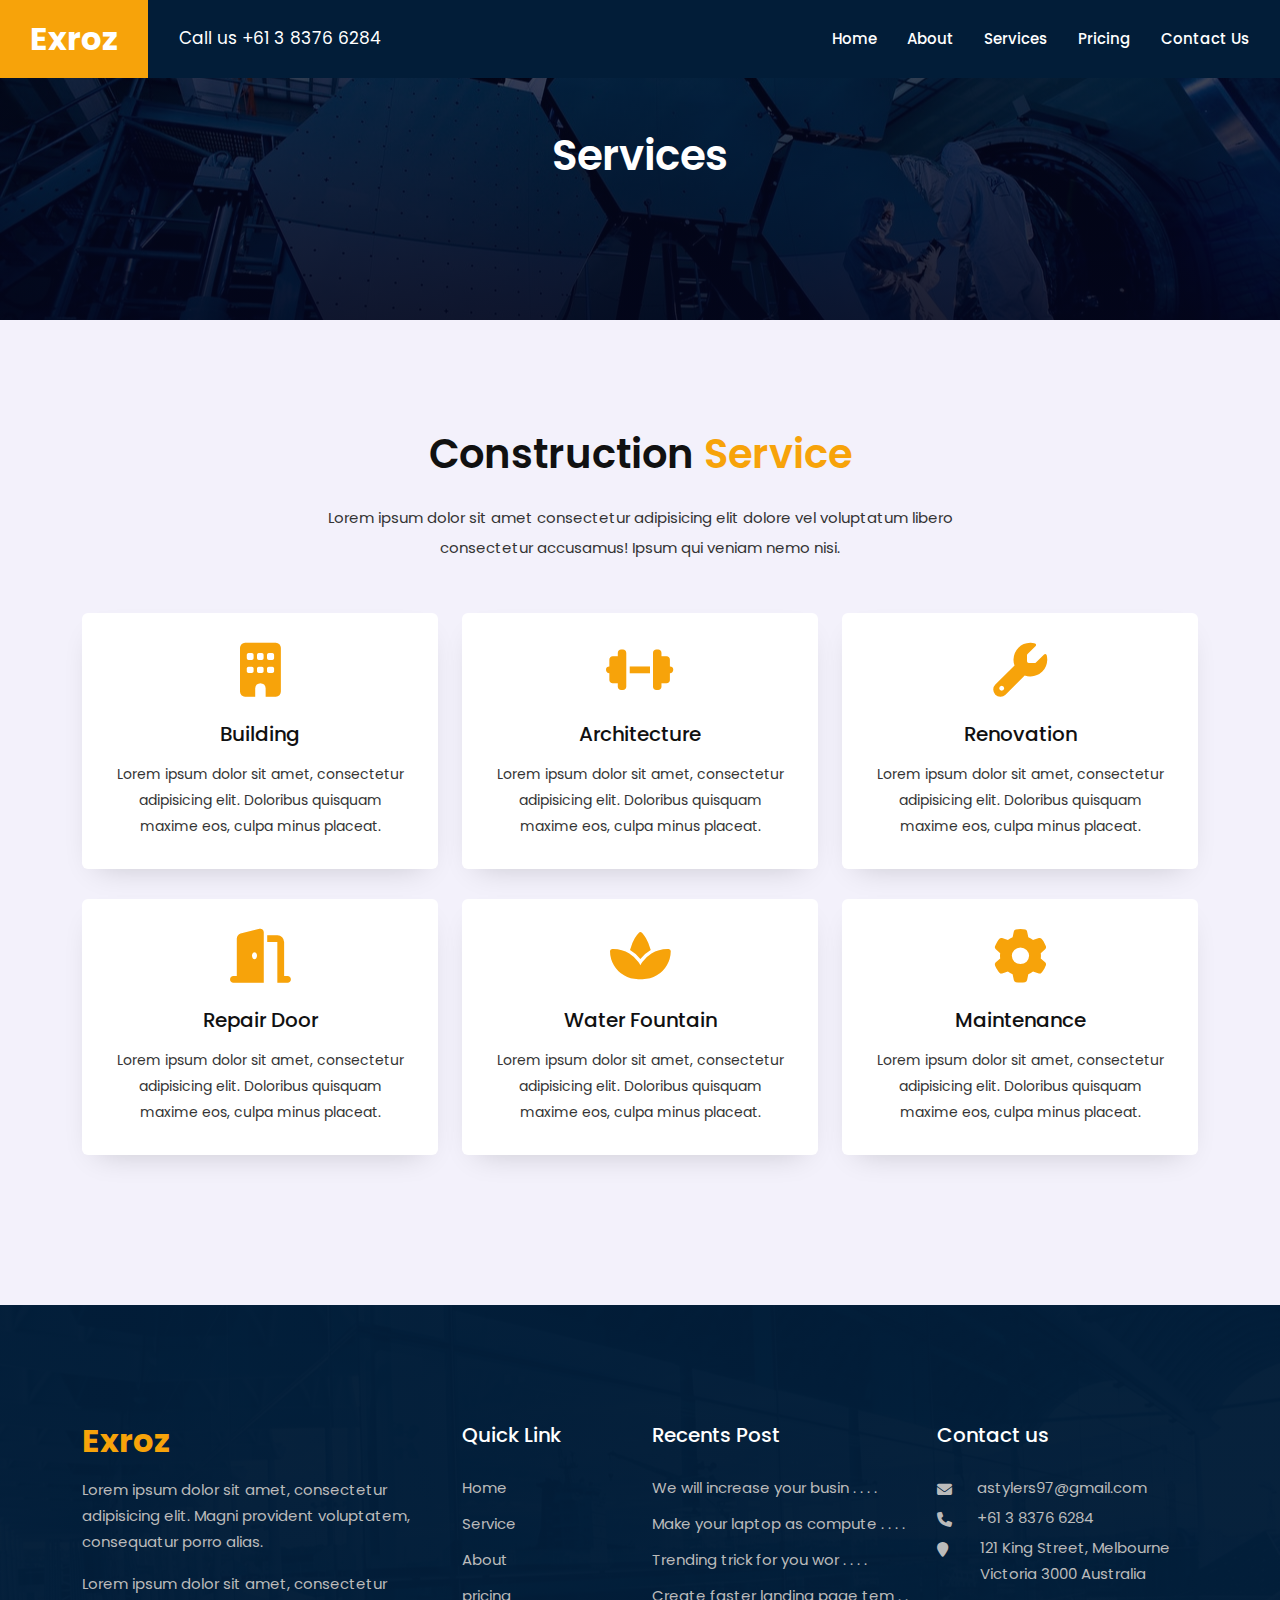
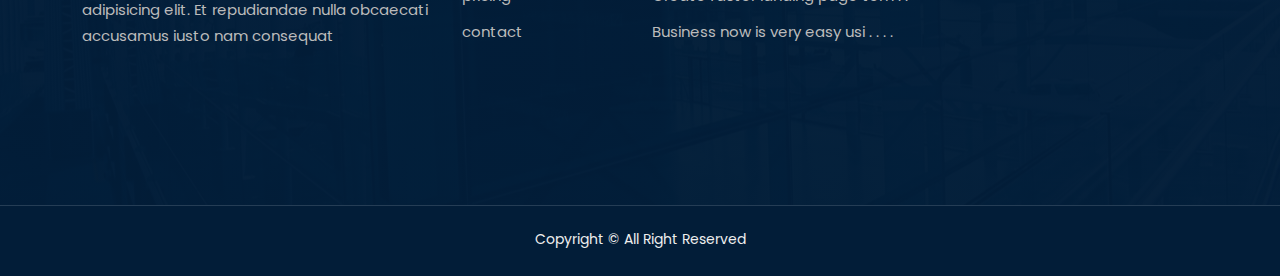
<file: service.html>
<!DOCTYPE html>
<html lang="en">
<head>
    <meta charset="UTF-8">
    <meta http-equiv="X-UA-Compatible" content="IE=edge">
    <meta name="viewport" content="width=device-width, initial-scale=1.0">

    <!-- title here -->
    <title>Exroz - Construction HTML Template </title>

    <!-- Favicon here -->
    <link rel="icon" href="img/Favicon.png" type="image/png" sizes="16*16">

    <!-- all css here -->
    <link rel="stylesheet" href="css/fontawesomeall.min.css">
    <link rel="stylesheet" href="css/bootstrap.min.css">
    <link rel="stylesheet" href="css/main.css">
    <link rel="stylesheet" href="css/responsive.css">
</head>

<body>
  <!-- header area start -->
  <header>
    <nav class="menubar fixed-top navbar navbar-expand-lg ">
        <div class="container-fluid">
          <a class="navbar-brand" href="#">Exroz</a>
          <div class="header-info d-none d-md-block">Call us +61 3 8376 6284</div>
          <button class="navbar-toggler" type="button" data-bs-toggle="collapse" data-bs-target="#main-nav" aria-controls="main-nav" aria-expanded="false" aria-label="Toggle navigation">
            <span class="menu-toggle"><i class="fas fa-bars"></i></span>
          </button>
          <div class="collapse navbar-collapse" id="main-nav">
            <ul class="navbar-nav ms-auto mb-2 mb-lg-0">
              <li class="nav-item">
                <a class="nav-link " href="index.html">Home</a>
              </li>
              <li class="nav-item">
                <a class="nav-link" href="about.html">About</a>
              </li>
              <li class="nav-item">
                <a class="nav-link" href="#">Services</a>
              </li>
              <li class="nav-item">
                <a class="nav-link" href="pricing.html">Pricing</a>
              </li>
              <li class="nav-item">
                <a class="nav-link" href="contact.html">Contact Us</a>
              </li>
            </ul>
          </div>
        </div>
      </nav>
</header>
<!--header area end  -->

    <!--home area start  -->
    <section id="home" class="home hero-banner">
        <h2 class="hero-title">Services</h2>
    </section>
    <!--home area end  -->


 <!-- service area start -->
 <section id="service" class="service">
    <div class="container">
      <div class="section-title">
        <h3>Construction <span>Service</span></h3>
        <p>Lorem ipsum dolor sit amet consectetur adipisicing elit dolore vel voluptatum libero <br> consectetur accusamus! Ipsum qui veniam nemo nisi.</p>
      </div>
      <div class="row">
        <div class="col-md-4 col-sm-6">
          <div class="single-service">
            <i class="fa-solid fa-building"></i>
            <h5>Building</h5>
            <p>Lorem ipsum dolor sit amet, consectetur adipisicing elit. Doloribus quisquam maxime eos, culpa minus placeat.</p>
          </div>  
        </div>
        <div class="col-md-4 col-sm-6">
          <div class="single-service ">
            <i class="fa-solid fa-dumbbell"></i>
            <h5>Architecture</h5>
            <p>Lorem ipsum dolor sit amet, consectetur adipisicing elit. Doloribus quisquam maxime eos, culpa minus placeat.</p>
          </div>  
        </div>
        <div class="col-md-4 col-sm-6 ">
          <div class="single-service">
            <i class="fa-solid fa-wrench"></i>
            <h5>Renovation</h5>
            <p>Lorem ipsum dolor sit amet, consectetur adipisicing elit. Doloribus quisquam maxime eos, culpa minus placeat.</p>
          </div>  
        </div>
        <div class="col-md-4 col-sm-6 ">
            <div class="single-service">
                <i class="fa fa-door-open"></i>
              <h5>Repair Door</h5>
              <p>Lorem ipsum dolor sit amet, consectetur adipisicing elit. Doloribus quisquam maxime eos, culpa minus placeat.</p>
            </div>  
          </div>
          <div class="col-md-4 col-sm-6 ">
            <div class="single-service">
                <i class="fa fa-spa"></i>
              <h5>Water Fountain</h5>
              <p>Lorem ipsum dolor sit amet, consectetur adipisicing elit. Doloribus quisquam maxime eos, culpa minus placeat.</p>
            </div>  
          </div>
          <div class="col-md-4 col-sm-6 ">
            <div class="single-service">
                <i class="fa fa-cog"></i>
              <h5>Maintenance</h5>
              <p>Lorem ipsum dolor sit amet, consectetur adipisicing elit. Doloribus quisquam maxime eos, culpa minus placeat.</p>
            </div>  
          </div>  <!--col end-->
      </div>  <!--row end-->
    </div>  <!--container end-->
  </section>
  <!-- service area end -->












    <!-- footer area start -->
<footer>
    <div class="container">
      <div class="row">
        <div class="col-lg-4 col-md-6">
          <div class="footer-desc">
            <div class="footer-logo">Exroz</div>
            <p class="footer-text">Lorem ipsum dolor sit amet, consectetur adipisicing elit. Magni provident voluptatem, consequatur porro alias.</p>
            <p class="footer-text">Lorem ipsum dolor sit amet, consectetur adipisicing elit. Et repudiandae nulla obcaecati accusamus iusto nam consequat</p>
          </div>
        </div>
        <div class="col-lg-2 col-md-6">
          <div class="footer-link">
            <h5 class="footer-head">Quick Link</h5>
            <ul class="footer-list">
              <li class="footer-text"><a href="#">Home</a></li>
              <li  class="footer-text"><a href="#">Service</a></li>
              <li  class="footer-text"><a href="#">About</a></li>
              <li  class="footer-text"><a href="#">pricing</a></li>
              <li  class="footer-text"><a href="#">contact</a></li>
            </ul>
          </div>
        </div>
        <div class="col-lg-3 col-md-6">
          <div class="footer-post">
            <h5 class="footer-head">Recents Post</h5>
            <ul class="footer-list">
              <li class="footer-text"><a href="#"> We will increase your busin . . . .</a></li>
              <li  class="footer-text"><a href="#">Make your laptop as compute . . . .</a></li>
              <li  class="footer-text"><a href="#">Trending trick for you wor . . . .</a></li>
              <li  class="footer-text"><a href="#">Create faster landing page tem . .</a></li>
              <li  class="footer-text"><a href="#">Business now is very easy usi . . . .</a></li>
            </ul>
          </div>
        </div>
        <div class="col-lg-3 col-md-6">
          <div class="footer-contact">
            <h5 class="footer-head">Contact us</h5>
            <ul class="foot-contact-info">
              <li class="footer-text"><span><i class="fas fa-envelope"></i></span>astylers97@gmail.com</li>
              <li class="footer-text"><span><i class="fas fa-phone"></i></span>+61 3 8376 6284</li>
              <li class="footer-text foot-address"><span><i class="fas fa-map-marker"></i></span>121 King Street, Melbourne Victoria 3000 Australia</li>
            </ul>
          </div>
        </div>
      </div>
    </div>
  </footer>
  <!-- footer area end -->
    <div class="copyright">
      <p>Copyright © All Right Reserved</p>
    </div>
        
    
        <script src="js/jquery-3.6.3.min.js"></script>
        <script src="js/popper.min.js"></script>
        <script src="js/bootstrap.min.js"></script>
    </body>
    </html>
</file>
<file: css/main.css>
/* ==========================================
Template Name: Exroz - Construction HTML Template
Template URI: www.example.com
Description: Exroz - Construction HTML Template
Author: Abc asif
Author URI: www.author.com
Version: 1.0
================================================*/


/* CSS index
---------------------------------------------------
1. Template Default CSS





*/

/* ===============================================
GOOGLE Fonts
=============================================== */
@import url('https://fonts.googleapis.com/css2?family=Poppins:wght@400;500;600;700&display=swap');



/* ........................................
1. Template Default CSS
 ..............................................*/
 body{
   font-size: 14px;
   font-family: 'Poppins', sans-serif;
 }

 h1,h2,h3,h4,h5,h6{
   font-weight: 600;
 }

 a,
 a:hover,
 a:focus{
    text-decoration: none;
    color: inherit;
 }
 ul{
  list-style: none;
  margin: 0;
  padding: 0;

 }
 /* ........................................
1. Header CSS
 ..........................................*/
.container-fluid{
  padding:  0;
}
.navbar{
  padding: 0;
  background: #021D38;
}
 .menubar .navbar-brand{
    background: #F7A30A;
    padding: 15px 30px;
    font-size: 32px;
    color: #fff;
    font-weight: 700;
 }
 .menubar .header-info{
  margin-left: 15px;
  font-size: 17px;
  color: #fff;
 }
 .menubar .nav-item{
  margin: 0 15px;
 }

 .menubar .nav-item:last-child{
  margin-right: 30px;
 }
 
 .menubar .nav-link{
  font-size:15px ;
  font-weight:500 ;
  padding: 0 !important;
  color: #fff;
 }


 /* ---------------------------------------
 1.Home CSS
 ---------------------------------------- */
 .home{
  height: 100vh;
  background: url(../img/bg-intro.jpg);
  background-size: cover;
  background-repeat: no-repeat;
  background-position: center;
  position: relative;
  z-index: 1;
  display: flex;
  justify-content: center;
  align-items: center;
  text-align: center;
 }
 .home::before{
  content: '';
  position: absolute;
  top: 0;
  left: 0;
  width: 100%;
  height: 100%;
  background: linear-gradient(rgba(3, 6, 28, 0.7), rgba(3, 6, 28, 0.9));
  z-index: -1;

 }
 .home-content h5{
  font-size: 26px;
  color: #F7A30A;
  font-weight: 600;
  margin-bottom: 20px;
 }
 .home-content h1{
  font-size: 62px;
  color: #fff;
  font-weight: 700;
  letter-spacing: 1px;
  margin-bottom: 15px;
 }
 .home-content p{
  font-size: 17px;
  font-weight: 500;
  color: #fff;
  line-height: 35px;
  letter-spacing: 1px;
  margin-bottom: 35px;
 }
 .button{
  display: inline-block;
  border: none;
  outline: none;
  text-decoration: none;
  color: #fff;
  font-size: 15px;
  border-radius: 5px;
  font-weight: 500;
 }
.home-btn,
.pricing-btn,
.contact-btn{
  width: 153px;
  height: 46px;
  line-height: 43px;
  border: 2px solid #F7A30A;
  margin: 0 20px;
  position: relative;
  z-index: 0;
  transition: 0.3s;
  
}
.home-btn::before,
.pricing-btn::before,
.contact-btn::before{
  content: '';
  position: absolute;
  top: 0;
  left: 0;
  height: 100%;
  width: 0;
  background: #fff;
  transition: 0.3s;
  z-index: -1;
}
.home-btn:hover{
  border: 2px solid #fff;
  
}
.home-btn:hover::before,
.pricing-btn:hover::before,
.contact-btn:hover::before{
  width: 100%;
}
.home-btn-1,
.pricing-btn,
.contact-btn{
  background: #F7A30A;
}
.hero-banner{
  height: 320px;
}
.hero-title{
  color: #fff;
  font-size: 42px;
  font-weight: 600;
  text-transform: capitalize;
}

/* ====================================
3.About CSS
======================================= */
.about{
  padding: 110px 0 125px;
  position: relative;
}
.about::before{
  content: '';
  position: absolute;
  bottom: 0;
  left: 0;
  height: 243px;
  width: 100%;
  background: #F7A30A;

}
.section-title{
  margin-bottom: 50px;
  text-align: center;
}
.section-title h3{
  font-size: 40px;
  font-weight: 600;
  text-transform: capitalize;
  margin-bottom: 25px;
  color: #111111;
}
.section-title h3 span{
  color: #F7A30A;
}
.section-title h6{
  font-size: 18px;
  font-weight: 500;
  color: #333333;
}
.section-title p{
  font-size: 15px;
  color: #343434;
  line-height: 30px;
}
.about .section-title{
  margin-bottom: 35px;
  text-align: left;
}

.about .section-title h3{
  margin-bottom: 15px;
}
.about-content p,
.about-content ul li{
  font-size: 14px;
  line-height: 26px;
  color: #343434;
  margin-bottom: 20px;

}
.about-content ul li{
  margin-bottom: 10px;
  padding-left: 35px;
  position: relative;
}
.about-content ul li::before{
  content: '\f00c';
  font-family: 'Font Awesome 5 free';
  font-weight: 900;
  font-size: 18px;
  position: absolute;
  top: 0;
  left: 0;

}

.about-img img{
  width: 100%;
}
.about .bg-white{
  background: #fff;
  border-radius: 5px;
  position: relative;
}
.about .bg-white,
.about-img img{
  padding: 0 20px 20px;
}


/* .................................
4.Service CSS
.................................... */
.service{
  padding: 110px 0 120px;
  background: #F3F1FB;
}

.single-service{
  padding: 30px;
  background: #fff;
  border-radius: 6px;
  box-shadow: 0 12px 30px -15px rgba(0, 0, 0, 0.2);
  text-align: center;
  margin-bottom: 30px;
}
.single-service.active{
  background: #F7A30A;
  
}
.single-service i{
  font-size: 54px;
  color: #F7A30A;
  margin-bottom: 25px;
}
.single-service h5{
  font-size: 20px;
  font-weight: 500;
  color: #111111;
  margin-bottom: 15px;
}
.single-service p{
  font-size: 14px;
  color: #343434;
  line-height: 26px;
  margin-bottom: 0;
}

.single-service.active i,
.single-service.active h5,
.single-service.active p{
  color: #fff;
}

/* ...............................
1.Work CSS
................................ */
.work .section-title{
  background: #111111;
  margin-bottom: 0;
  padding: 100px 0 50px;
}

.work .section-title h3,
.work .section-title p{
  color: #eee;
}
.work .section-title p{
  margin-bottom: 0;
}
.single-work{
  position: relative;
}
.single-work-hover{
  position: absolute;
  top: 0;left: 0;
  right: 0;
  bottom: 0;
  height: 100%;
  width: 80%;
  margin: auto;
  background-color: rgba(255, 169, 11, 0.9);
  display: flex;
  align-items: center;
  justify-content: center;
  text-align: center;
  opacity: 0;
  transition: 0.3s ease;
}
.single-work:hover .single-work-hover{
  opacity: 1;
  width: 100%;
}
.single-work-hover h4{
  color: #fff;
  font-size: 18px;
  font-weight: 500;
  text-transform: capitalize;
}
.single-work-hover span{
  color: #fff;
  font-size: 14px;
  text-transform: capitalize;
}
.single-work img{
  width: 100%;
  height: 300px;
}


/* ==================================
1. Feature CSS
==================================== */
.feature{
  padding: 110px 0 130px;
}

.feature-content h4{
  font-size: 24px;
  font-weight: 500;
  color: #111;
  margin-bottom: 15px;
}
.feature-content p{
  font-size: 14px;
  line-height: 26px;
  color: #343434;
}
.feature-list-wrapper{
  margin-top: 50px;
}
.feature-item{
  display: flex;
  align-items: flex-start;
  margin-bottom: 20px;
}
.feature-item span{
  display: inline-block;
  height: 65px;
  width: 65px;
  background: #021D38;
  border-radius: 6px;
  color: #F7A30A;
  font-size: 30px;
  text-align: center;
  line-height: 65px;
  margin-right: 30px;
}
.feature-item-content h5{
  font-size: 20px;
  font-weight: 500;
  color: #111;
  margin-bottom: 10px;
}

.feature-img{
  margin-right: 55px;
  margin-left: 25px;
  position: relative;
}
.feature-img::before{
  content: '';
  position: absolute;
  right: 0;
  top: 60px;
  left: 101px;
  width: 90%;
  height: 100%;
  background: #F7A30A;
  z-index: -1;
}


/* ============================================
1.footer CSS
============================================== */
footer{
  padding: 120px 0 140px;
  background-image: url(../img/footer.jpg);
  background-size: cover;
  background-repeat: no-repeat;
  background-position: center;
  position: relative;
  z-index: 0;
}
footer::before{
  content: '';
  position: absolute;
  top: 0;
  left: 0;
  width: 100%;
  height: 100%;
  background: linear-gradient(rgba(2, 29, 56, 0.98), rgba(2, 29, 56, 0.98));
  z-index: -1;
}
.footer-logo{
  font-size: 32px;
  color: #F7A30A;
  font-weight: 700;
  margin-bottom: 20px;
  line-height: 1;
}
.footer-text{
  font-size: 15px;
  line-height: 26px;
  color: #bbb;
}
.footer-head{
  font-size: 20px;
  font-weight: 500;
  color: #fff;
  margin-bottom: 30px;
  line-height: 1;
}
.footer-list li{
  margin-bottom: 10px;
  transition: 0.3s;
}
.footer-list li:hover{
  color: #F7A30A;
}
.foot-contact-info li {
  display: flex;
}
.foot-contact-info li span{
  display: inline-block;
  width: 30px;
  height: 30px;
  line-height: 30px;
  margin-right: 10px;
}
.foot-contact-info li.foot-address span{
  margin-right: 25px;
}
.copyright{
  background: #021d38;
  text-align: center;
  padding: 20px 0 8px;
  border-top: 1px solid #253d55;
}
.copyright p{
  color: #eee;
  font-size: 14px;
  line-height: 26px;
}

/* ====================================
1.pricing CSS
====================================== */
.pricing{
  padding: 100px 0 130px;
  background: #f5f3fd;
}
.pricing-package{
  background: #fff;
  padding: 0px 0 50px;
  text-align: center;
  border-radius: 6px;
  box-shadow: 0 12px 30px -15px rgba(0, 0, 0, 0.2);
}
.pricing-package h5{
  color: #111111;
  font-size: 20px;
  font-weight: 500;
  text-transform: capitalize;
}
.pricing-package h3{
  font-size: 38px;
  font-weight: 600;
  color: #F7A30A;
} 
.pricing-package .heading{
  padding-top: 30px;
  padding-bottom: 10px;
}
.pricing-package.featured .heading{
  padding-bottom: 17px;
  margin-bottom: 15px;
  background: #F7A30A;
  border-radius: 3px 3px 50px 50px;
}
.pricing-package.featured{
  border: 2px solid #F7A30A;
}
.pricing-package.featured  h5,
.pricing-package.featured  h3{
  color: #fff;
}
.package-details{
  margin-bottom: 30px;
}
.package-details li{
  font-size: 14px;
  color: #343434;
  margin-bottom: 15px;
}
.pricing-btn,
.contact-btn{
  height: 48px;
  width: 135px;
  line-height: 48px;
  border: none;
  margin: 0;
}
.pricing-btn::before,
.contact-btn::before{
  background: #021d38 ;
  border-radius: 6px;
}
.pricing-btn:hover,
.contact-btn:hover{
  color: #fff;
}

/* ===============================
1.contact css
================================== */
.map iframe{
  width: 100%;
  height: 450px;
}
.contact{
  padding: 100px 0 120px;
}
.contact-info-item{
  display: table;
  margin-bottom: 25px;
}
.contact-info-item i{
  display: table-cell;
  font-size: 20px;
  color: #F7A30A;
  width: 50px;
  height: 30px;
  line-height: 30px;
}
.contact-info-item span{
  font-size: 20px;

}
.contact-form-item{
  margin-bottom: 30px;
}
.contact-form-item input,
.contact-form-item textarea{
  width: 100%;
  padding: 15px 20px;
  border: 2px solid #ddd;
  border-radius: 6px;
  color: #aaa;
}
.contact-form-item textarea{
  height: 220px;
}
.contact-btn{
  width: 120px;
  height: 46px;
  line-height: 46px;
}
</file>
<file: css/responsive.css>
@media (min-width:1200px)  {}  

@media (min-width:992px) and (max-width:1199px) {}

@media (min-width:768px) and (max-width:991px){
    .menu-toggle {
        color: #fff;
        font-size: 24px;
    }
    .navbar-nav {
        align-items: center;
        padding: 10px 0;
    }
    .menubar .nav-item {
        padding: 5px 0;
    }
    .menubar .nav-item:last-child {
        margin-right: 15px;
    }
    .home-content h5 {
        font-size: 24px;
        margin-bottom: 15px;
    }
    .home-content h1{
        font-size: 54px;
    }
    .home-content p{
        font-size: 16px;
        margin-bottom: 30px;
    }
    .section-title h3{
        font-size: 36px;
    }
    .feature-item span{
        width: 45px;
        height: 45px;
        line-height: 45px;
        font-size: 18px;
        margin-right: 20px;
    }
    .feature-item-content h5{
        font-size: 19px;
    }
    .feature-content p{
        font-size: 13px;
        line-height: 24px;
        margin-bottom: 0;
    }
    .pricing-package h5{
        font-size: 18px;
    }
    .pricing-package h3{
        font-size: 32px;
    }
    .footer-desc,
    .footer-link{
        margin-bottom: 30px;
    }
}
@media (max-width:767px) {
    .menubar .navbar-brand {
        padding: 10px 20px;
        font-size: 25px;
    }
    .menu-toggle {
        color: #fff;
        font-size: 20px;
    }
    .navbar-nav {
        align-items: center;
        padding: 10px 0;
    }
    .menubar .nav-item {
        padding: 5px 0;
    }
    .menubar .nav-item:last-child {
        margin-right: 15px;
    }
    .home{
        height: 550px;
    }
    .home-content h5 {
        font-size: 20px;
        margin-bottom: 15px;
    }
    .home-content h1{
        font-size: 34px;
    }
    .home-content p{
        font-size: 15px;
        line-height: 30px;
        margin-bottom: 30px;
    }
    .home-content p br,
    .section-title p br{
        display: none;
    }
    .home-btn, .pricing-btn {
        width: 120px;
        height: 40px;
        line-height: 37px;
        margin: 0px 10px;
    }
    .hero-banner {
        height: 230px;
    }
    .hero-title{
        font-size: 34px;
        padding-top: 40px;
    }
    .button {
        font-size: 14px;
    }
    .about {
        padding: 80px 0 100px;
    }
    .section-title h3{
        font-size: 30px;
    }
    .about .bg-white{
        border-radius: 0;
    }
    .about-img {
        background: #fff;
        transform: translateY(50px);
    }
    .service{
        padding: 90px 0px 100px;
    }
    .single-service{
        margin-bottom: 30px;
    }
    .work .section-title p {
        padding: 0 15px;
    }
    .feature {
        padding: 90px 0 120px;
    }
    .feature-item span {
        height: 50px;
        width: 50px;
        font-size: 20px;
        line-height: 50px;
        margin-right: 20px;
    }
    .feature-img::before {
        top: 35px;
        left: 46px;
        width: 95%;
    }
    .pricing-package{
        margin-bottom: 30px;
    }
    .contact-info-item i{
        font-size: 17px;
        width: 35px;
        height: 25px;
        line-height: 25px;
    }
    .contact-info-item span{
        font-size: 16px;
    }

    footer {
        padding: 50px 0 80px;
    }
    .footer-desc,
    .footer-link,
    .footer-post{
        margin-bottom: 30px;
    }
    

}

@media (min-width:576px) and (max-width:767px) {
    .about .bg-white {
        background-color: transparent!important;
    }
    .about-img {
        transform: none;
    }
}
</file>
